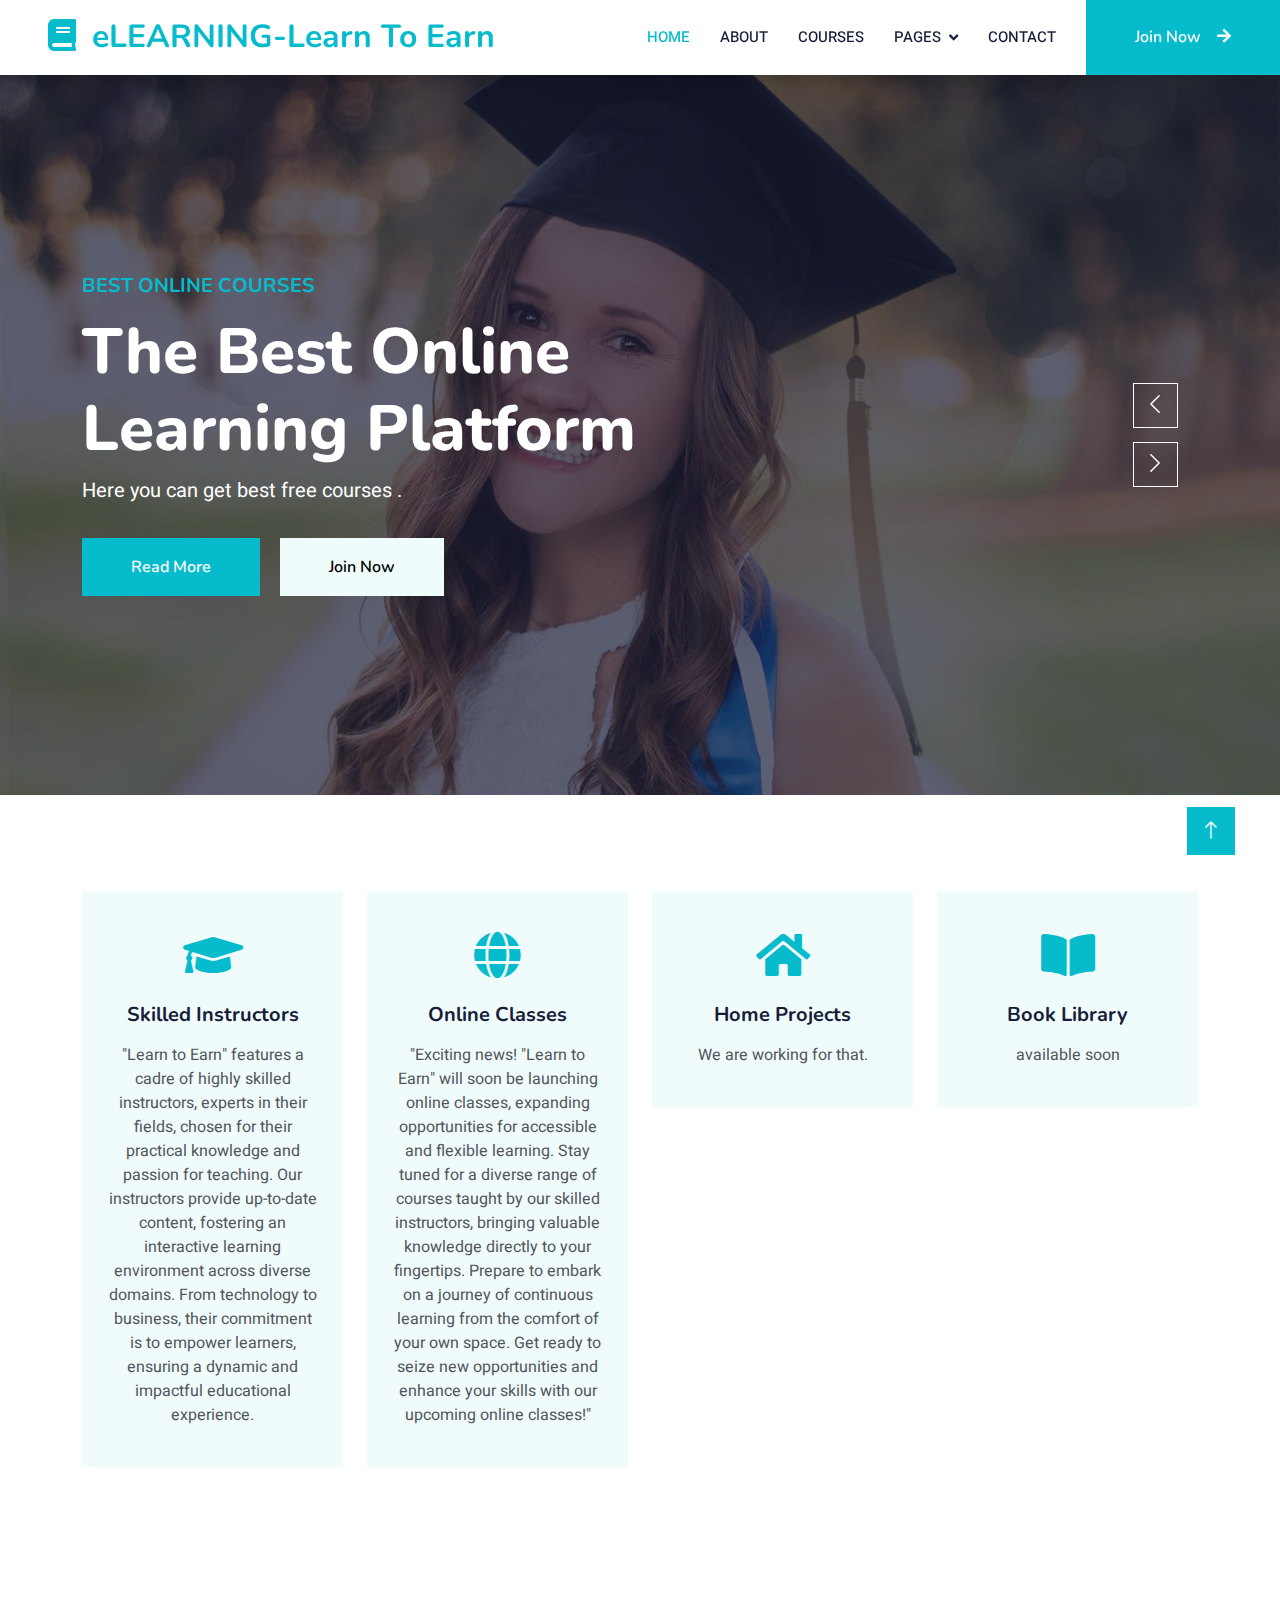
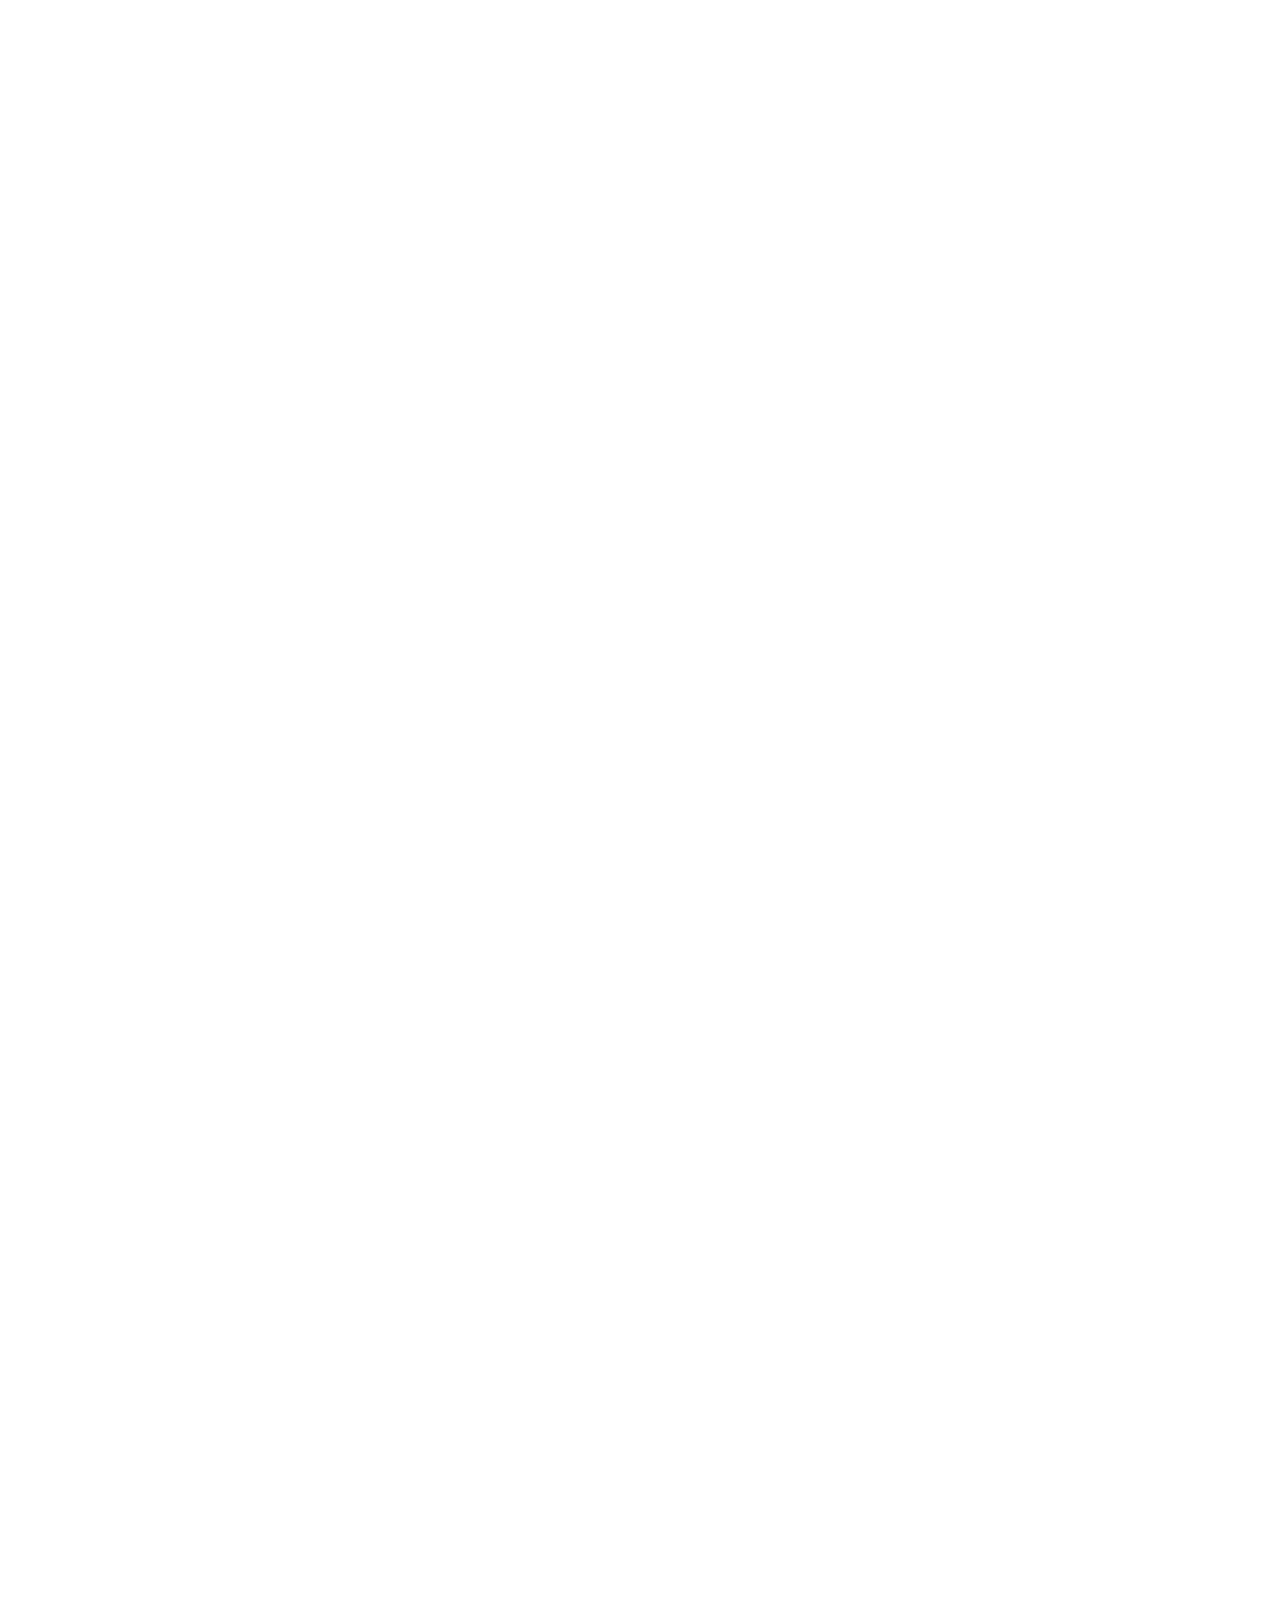
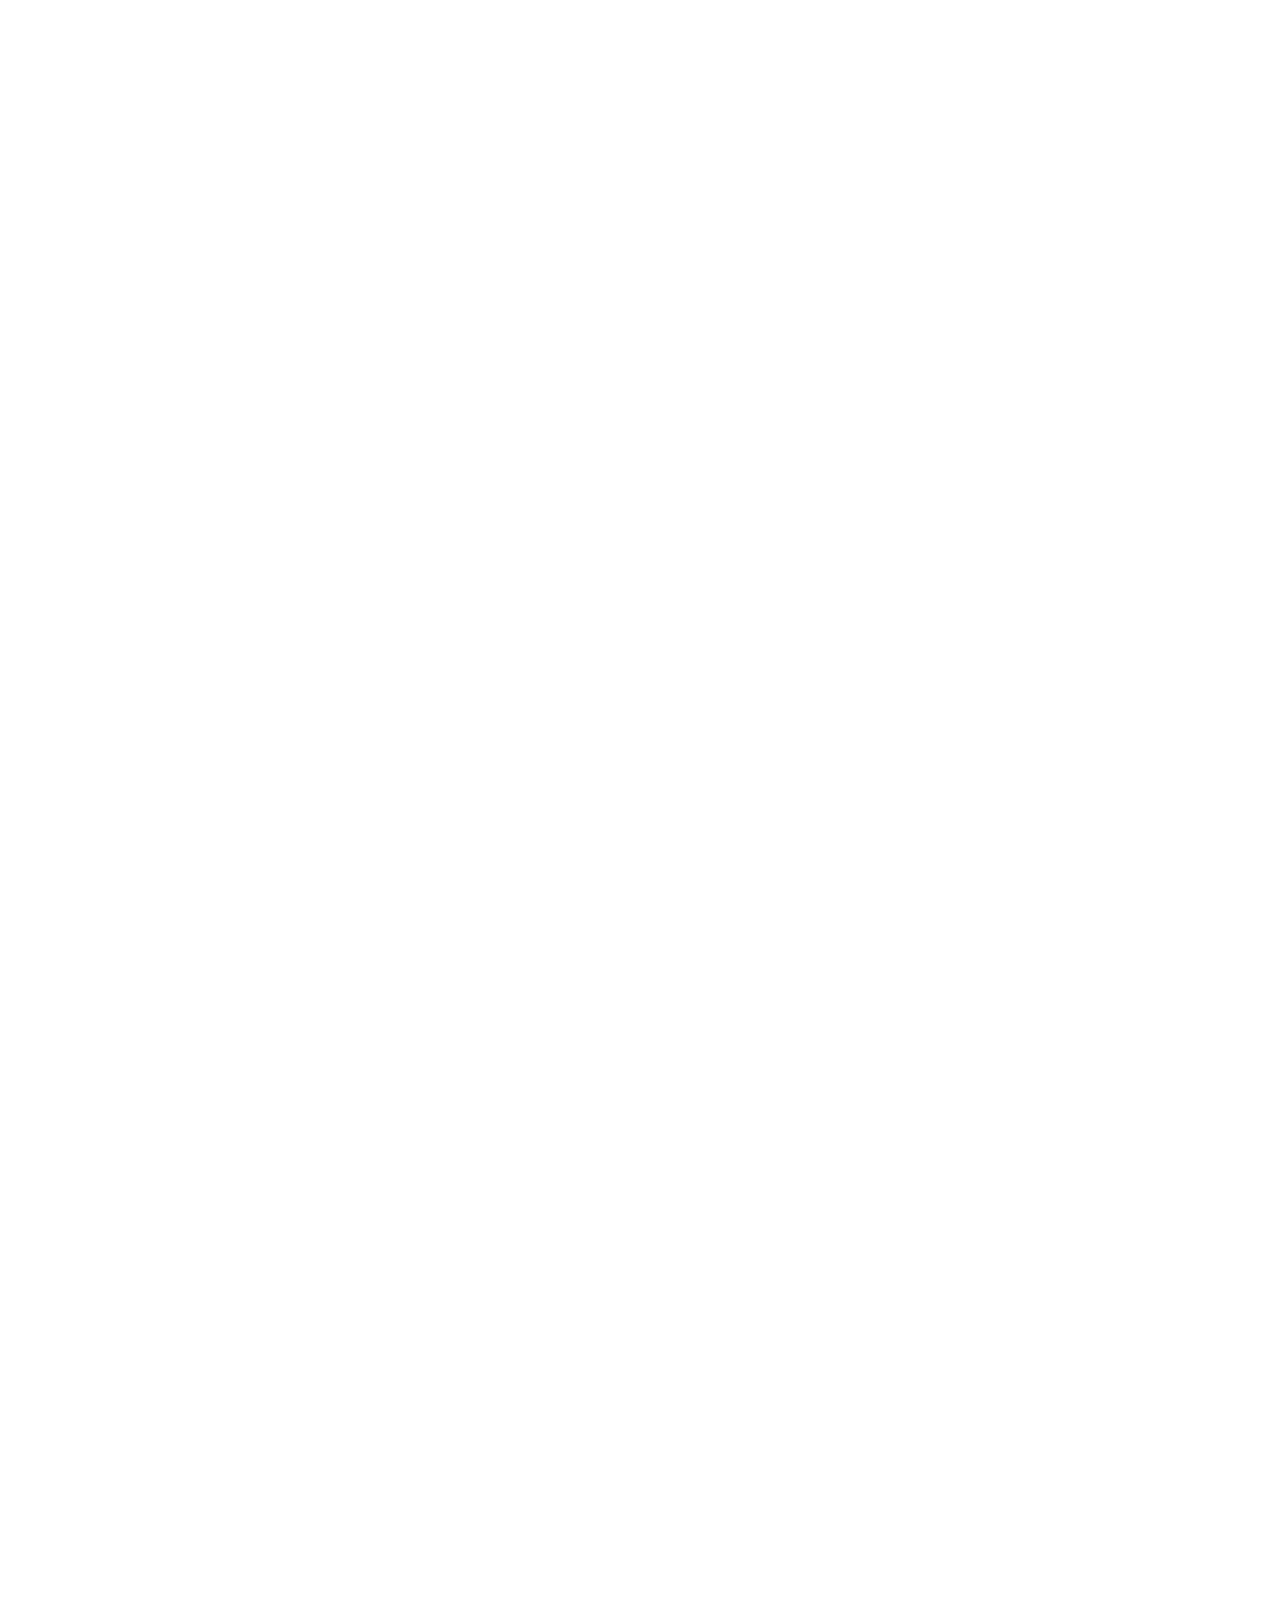
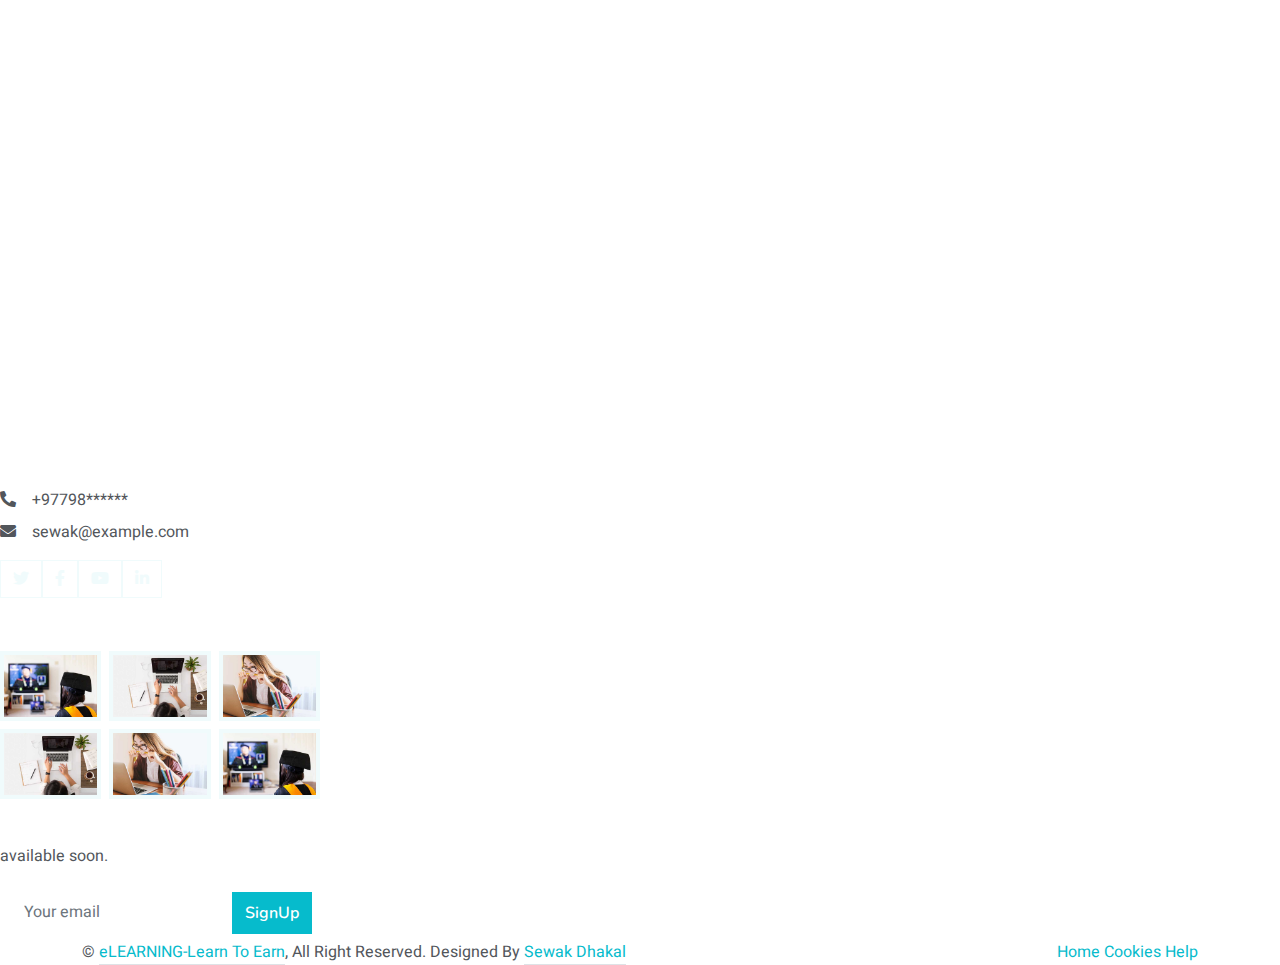
<file: index.html>
<!DOCTYPE html>
<html lang="en">

<head>
    <meta charset="utf-8">
    <title>eLEARNING - Learn To Earn</title>
    <meta content="width=device-width, initial-scale=1.0" name="viewport">
    <meta content="" name="keywords">
    <meta content="" name="description">

    <!-- Favicon -->
    <link href="img/favicon.ico" rel="icon">

    <!-- Google Web Fonts -->
    <link rel="preconnect" href="https://fonts.googleapis.com">
    <link rel="preconnect" href="https://fonts.gstatic.com" crossorigin>
    <link href="https://fonts.googleapis.com/css2?family=Heebo:wght@400;500;600&family=Nunito:wght@600;700;800&display=swap" rel="stylesheet">

    <!-- Icon Font Stylesheet -->
    <link href="https://cdnjs.cloudflare.com/ajax/libs/font-awesome/5.10.0/css/all.min.css" rel="stylesheet">
    <link href="https://cdn.jsdelivr.net/npm/bootstrap-icons@1.4.1/font/bootstrap-icons.css" rel="stylesheet">

    <!-- Libraries Stylesheet -->
    <link href="lib/animate/animate.min.css" rel="stylesheet">
    <link href="lib/owlcarousel/assets/owl.carousel.min.css" rel="stylesheet">

    <!-- Customized Bootstrap Stylesheet -->
    <link href="css/bootstrap.min.css" rel="stylesheet">

    <!-- Template Stylesheet -->
    <link href="css/style.css" rel="stylesheet">
</head>

<body>
    <!-- Spinner Start -->
    <div id="spinner" class="show bg-white position-fixed translate-middle w-100 vh-100 top-50 start-50 d-flex align-items-center justify-content-center">
        <div class="spinner-border text-primary" style="width: 3rem; height: 3rem;" role="status">
            <span class="sr-only">Loading...</span>
        </div>
    </div>
    <!-- Spinner End -->


    <!-- Navbar Start -->
    <nav class="navbar navbar-expand-lg bg-white navbar-light shadow sticky-top p-0">
        <a href="index.html" class="navbar-brand d-flex align-items-center px-4 px-lg-5">
            <h2 class="m-0 text-primary"><i class="fa fa-book me-3"></i>eLEARNING-Learn To Earn</h2>
        </a>
        <button type="button" class="navbar-toggler me-4" data-bs-toggle="collapse" data-bs-target="#navbarCollapse">
            <span class="navbar-toggler-icon"></span>
        </button>
        <div class="collapse navbar-collapse" id="navbarCollapse">
            <div class="navbar-nav ms-auto p-4 p-lg-0">
                <a href="index.html" class="nav-item nav-link active">Home</a>
                <a href="about.html" class="nav-item nav-link">About</a>
                <a href="courses.html" class="nav-item nav-link">Courses</a>
                <div class="nav-item dropdown">
                    <a href="#" class="nav-link dropdown-toggle" data-bs-toggle="dropdown">Pages</a>
                    <div class="dropdown-menu fade-down m-0">
                        <a href="team.html" class="dropdown-item">Our Team</a>
                        <a href="testimonial.html" class="dropdown-item">Testimonial</a>
                        <a href="404.html" class="dropdown-item">404 Page</a>
                    </div>
                </div>
                <a href="contact.html" class="nav-item nav-link">Contact</a>
              
            </div>
            <a href="" class="btn btn-primary py-4 px-lg-5 d-none d-lg-block">Join Now<i class="fa fa-arrow-right ms-3"></i></a>
            
        </div>
    </nav>
    <!-- Navbar End -->


    <!-- Carousel Start -->
    <div class="container-fluid p-0 mb-5">
        <div class="owl-carousel header-carousel position-relative">
            <div class="owl-carousel-item position-relative">
                <img class="img-fluid" src="img/carousel-1.jpg" alt="">
                <div class="position-absolute top-0 start-0 w-100 h-100 d-flex align-items-center" style="background: rgba(24, 29, 56, .7);">
                    <div class="container">
                        <div class="row justify-content-start">
                            <div class="col-sm-10 col-lg-8">
                                <h5 class="text-primary text-uppercase mb-3 animated slideInDown">Best Online Courses</h5>
                                <h1 class="display-3 text-white animated slideInDown">The Best Online Learning Platform</h1>
                                <p class="fs-5 text-white mb-4 pb-2">Here you can get best free courses .</p>
                                <a href="" class="btn btn-primary py-md-3 px-md-5 me-3 animated slideInLeft">Read More</a>
                                <a href="" class="btn btn-light py-md-3 px-md-5 animated slideInRight">Join Now</a>
                                
                            </div>
                        </div>
                    </div>
                </div>
            </div>
            <div class="owl-carousel-item position-relative">
                <img class="img-fluid" src="img/carousel-2.jpg" alt="">
                <div class="position-absolute top-0 start-0 w-100 h-100 d-flex align-items-center" style="background: rgba(24, 29, 56, .7);">
                    <div class="container">
                        <div class="row justify-content-start">
                            <div class="col-sm-10 col-lg-8">
                                <h5 class="text-primary text-uppercase mb-3 animated slideInDown">Best Online Courses</h5>
                                <h1 class="display-3 text-white animated slideInDown">Get Educated Online From Your Home</h1>
                                <p class="fs-5 text-white mb-4 pb-2">Best online learning platform eLEARNING-Learn To Earn .</p>
                                <a href="" class="btn btn-primary py-md-3 px-md-5 me-3 animated slideInLeft">Read More</a>
                                <a href="" class="btn btn-light py-md-3 px-md-5 animated slideInRight">Join Now</a>
                            </div>
                        </div>
                    </div>
                </div>
            </div>
        </div>
    </div>
    <!-- Carousel End -->


    <!-- Service Start -->
    <div class="container-xxl py-5">
        <div class="container">
            <div class="row g-4">
                <div class="col-lg-3 col-sm-6 wow fadeInUp" data-wow-delay="0.1s">
                    <div class="service-item text-center pt-3">
                        <div class="p-4">
                            <i class="fa fa-3x fa-graduation-cap text-primary mb-4"></i>
                            <h5 class="mb-3">Skilled Instructors</h5>
                            <p>"Learn to Earn" features a cadre of highly skilled instructors, experts in their fields, chosen for their practical knowledge and passion for teaching. Our instructors provide up-to-date content, fostering an interactive learning environment across diverse domains. From technology to business, their commitment is to empower learners, ensuring a dynamic and impactful educational experience.</p>
                        </div>
                    </div>
                </div>
                <div class="col-lg-3 col-sm-6 wow fadeInUp" data-wow-delay="0.3s">
                    <div class="service-item text-center pt-3">
                        <div class="p-4">
                            <i class="fa fa-3x fa-globe text-primary mb-4"></i>
                            <h5 class="mb-3">Online Classes</h5>
                            <p>"Exciting news! "Learn to Earn" will soon be launching online classes, expanding opportunities for accessible and flexible learning. Stay tuned for a diverse range of courses taught by our skilled instructors, bringing valuable knowledge directly to your fingertips. Prepare to embark on a journey of continuous learning from the comfort of your own space. Get ready to seize new opportunities and enhance your skills with our upcoming online classes!"</p>
                        </div>
                    </div>
                </div>
                <div class="col-lg-3 col-sm-6 wow fadeInUp" data-wow-delay="0.5s">
                    <div class="service-item text-center pt-3">
                        <div class="p-4">
                            <i class="fa fa-3x fa-home text-primary mb-4"></i>
                            <h5 class="mb-3">Home Projects</h5>
                            <p>We are working for that.</p>
                        </div>
                    </div>
                </div>
                <div class="col-lg-3 col-sm-6 wow fadeInUp" data-wow-delay="0.7s">
                    <div class="service-item text-center pt-3">
                        <div class="p-4">
                            <i class="fa fa-3x fa-book-open text-primary mb-4"></i>
                            <h5 class="mb-3">Book Library</h5>
                            <p>available soon</p>
                        </div>
                    </div>
                </div>
            </div>
        </div>
    </div>
    <!-- Service End -->


    <!-- About Start -->
    <div class="container-xxl py-5">
        <div class="container">
            <div class="row g-5">
                <div class="col-lg-6 wow fadeInUp" data-wow-delay="0.1s" style="min-height: 400px;">
                    <div class="position-relative h-100">
                        <img class="img-fluid position-absolute w-100 h-100" src="img/about.jpg" alt="" style="object-fit: cover;">
                    </div>
                </div>
                <div class="col-lg-6 wow fadeInUp" data-wow-delay="0.3s">
                    <h6 class="section-title bg-white text-start text-primary pe-3">About Us</h6>
                    <h1 class="mb-4">Welcome to eLEARNING</h1>
                    <p class="mb-4">"Learn to Earn: Your pathway to success through dynamic and empowering learning experiences. Dive into expert-curated courses across various domains, guided by skilled instructors. Transform your knowledge into opportunities with us – where education is an ongoing adventure towards continuous success."</p>
                    <p class="mb-4">"Learn to Earn: Your dynamic gateway to transformative learning. Dive into expert-led courses, shape your education on your terms, and unlock a world of opportunities for personal and professional growth."</p>
                    <div class="row gy-2 gx-4 mb-4">
                        <div class="col-sm-6">
                            <p class="mb-0"><i class="fa fa-arrow-right text-primary me-2"></i>Skilled Instructors</p>
                        </div>
                        <div class="col-sm-6">
                            <p class="mb-0"><i class="fa fa-arrow-right text-primary me-2"></i>Online Classes</p>
                        </div>
                        <div class="col-sm-6">
                            <p class="mb-0"><i class="fa fa-arrow-right text-primary me-2"></i>International Certificate</p>
                        </div>
                        <div class="col-sm-6">
                            <p class="mb-0"><i class="fa fa-arrow-right text-primary me-2"></i>Skilled Instructors</p>
                        </div>
                        <div class="col-sm-6">
                            <p class="mb-0"><i class="fa fa-arrow-right text-primary me-2"></i>Online Classes</p>
                        </div>
                        <div class="col-sm-6">
                            <p class="mb-0"><i class="fa fa-arrow-right text-primary me-2"></i>International Certificate</p>
                        </div>
                    </div>
                    <a class="btn btn-primary py-3 px-5 mt-2" href="">Read More</a>
                </div>
            </div>
        </div>
    </div>
    <!-- About End -->


    <!-- Categories Start -->
    <div class="container-xxl py-5 category">
        <div class="container">
            <div class="text-center wow fadeInUp" data-wow-delay="0.1s">
                <h6 class="section-title bg-white text-center text-primary px-3">Categories</h6>
                <h1 class="mb-5">Courses Categories</h1>
            </div>
            <div class="row g-3">
                <div class="col-lg-7 col-md-6">
                    <div class="row g-3">
                        <div class="col-lg-12 col-md-12 wow zoomIn" data-wow-delay="0.1s">
                            <a class="position-relative d-block overflow-hidden" href="">
                                <img class="img-fluid" src="img/cat-1.jpg" alt="">
                                <div class="bg-white text-center position-absolute bottom-0 end-0 py-2 px-3" style="margin: 1px;">
                                    <h5 class="m-0">Web Design</h5>
                                    <small class="text-primary">49 Courses</small>
                                </div>
                            </a>
                        </div>
                        <div class="col-lg-6 col-md-12 wow zoomIn" data-wow-delay="0.3s">
                            <a class="position-relative d-block overflow-hidden" href="">
                                <img class="img-fluid" src="img/cat-2.jpg" alt="">
                                <div class="bg-white text-center position-absolute bottom-0 end-0 py-2 px-3" style="margin: 1px;">
                                    <h5 class="m-0">Graphic Design</h5>
                                    <small class="text-primary">49 Courses</small>
                                </div>
                            </a>
                        </div>
                        <div class="col-lg-6 col-md-12 wow zoomIn" data-wow-delay="0.5s">
                            <a class="position-relative d-block overflow-hidden" href="">
                                <img class="img-fluid" src="img/cat-3.jpg" alt="">
                                <div class="bg-white text-center position-absolute bottom-0 end-0 py-2 px-3" style="margin: 1px;">
                                    <h5 class="m-0">Video Editing</h5>
                                    <small class="text-primary">49 Courses</small>
                                </div>
                            </a>
                        </div>
                    </div>
                </div>
                <div class="col-lg-5 col-md-6 wow zoomIn" data-wow-delay="0.7s" style="min-height: 350px;">
                    <a class="position-relative d-block h-100 overflow-hidden" href="">
                        <img class="img-fluid position-absolute w-100 h-100" src="img/cat-4.jpg" alt="" style="object-fit: cover;">
                        <div class="bg-white text-center position-absolute bottom-0 end-0 py-2 px-3" style="margin:  1px;">
                            <h5 class="m-0">Online Marketing</h5>
                            <small class="text-primary">49 Courses</small>
                        </div>
                    </a>
                </div>
            </div>
        </div>
    </div>
    <!-- Categories Start -->


    <!-- Courses Start -->
    <div class="container-xxl py-5">
        <div class="container">
            <div class="text-center wow fadeInUp" data-wow-delay="0.1s">
                <h6 class="section-title bg-white text-center text-primary px-3">Courses</h6>
                <h1 class="mb-5">Popular Courses</h1>
            </div>
            <div class="row g-4 justify-content-center">
                <div class="col-lg-4 col-md-6 wow fadeInUp" data-wow-delay="0.1s">
                    <div class="course-item bg-light">
                        <div class="position-relative overflow-hidden">
                            <img class="img-fluid" src="img/course-1.jpg" alt="">
                            <div class="w-100 d-flex justify-content-center position-absolute bottom-0 start-0 mb-4">
                                <a href="#" class="flex-shrink-0 btn btn-sm btn-primary px-3 border-end" style="border-radius: 30px 0 0 30px;">Read More</a>
                                <a href="#" class="flex-shrink-0 btn btn-sm btn-primary px-3" style="border-radius: 0 30px 30px 0;">Join Now</a>
                                
                            </div>
                        </div>
                        <div class="text-center p-4 pb-0">
                            <h3 class="mb-0">$149.00</h3>
                            <div class="mb-3">
                                <small class="fa fa-star text-primary"></small>
                                <small class="fa fa-star text-primary"></small>
                                <small class="fa fa-star text-primary"></small>
                                <small class="fa fa-star text-primary"></small>
                                <small class="fa fa-star text-primary"></small>
                                <small>(123)</small>
                            </div>
                            <h5 class="mb-4">Web Design & Development Course for Beginners</h5>
                        </div>
                        <div class="d-flex border-top">
                            <small class="flex-fill text-center border-end py-2"><i class="fa fa-user-tie text-primary me-2"></i>John Doe</small>
                            <small class="flex-fill text-center border-end py-2"><i class="fa fa-clock text-primary me-2"></i>1.49 Hrs</small>
                            <small class="flex-fill text-center py-2"><i class="fa fa-user text-primary me-2"></i>30 Students</small>
                        </div>
                    </div>
                </div>
                <div class="col-lg-4 col-md-6 wow fadeInUp" data-wow-delay="0.3s">
                    <div class="course-item bg-light">
                        <div class="position-relative overflow-hidden">
                            <img class="img-fluid" src="img/course-2.jpg" alt="">
                            <div class="w-100 d-flex justify-content-center position-absolute bottom-0 start-0 mb-4">
                                <a href="#" class="flex-shrink-0 btn btn-sm btn-primary px-3 border-end" style="border-radius: 30px 0 0 30px;">Read More</a>
                                <a href="#" class="flex-shrink-0 btn btn-sm btn-primary px-3" style="border-radius: 0 30px 30px 0;">Join Now</a>
                            </div>
                        </div>
                        <div class="text-center p-4 pb-0">
                            <h3 class="mb-0">$149.00</h3>
                            <div class="mb-3">
                                <small class="fa fa-star text-primary"></small>
                                <small class="fa fa-star text-primary"></small>
                                <small class="fa fa-star text-primary"></small>
                                <small class="fa fa-star text-primary"></small>
                                <small class="fa fa-star text-primary"></small>
                                <small>(123)</small>
                            </div>
                            <h5 class="mb-4">Web Design & Development Course for Beginners</h5>
                        </div>
                        <div class="d-flex border-top">
                            <small class="flex-fill text-center border-end py-2"><i class="fa fa-user-tie text-primary me-2"></i>John Doe</small>
                            <small class="flex-fill text-center border-end py-2"><i class="fa fa-clock text-primary me-2"></i>1.49 Hrs</small>
                            <small class="flex-fill text-center py-2"><i class="fa fa-user text-primary me-2"></i>30 Students</small>
                        </div>
                    </div>
                </div>
                <div class="col-lg-4 col-md-6 wow fadeInUp" data-wow-delay="0.5s">
                    <div class="course-item bg-light">
                        <div class="position-relative overflow-hidden">
                            <img class="img-fluid" src="img/course-3.jpg" alt="">
                            <div class="w-100 d-flex justify-content-center position-absolute bottom-0 start-0 mb-4">
                                <a href="#" class="flex-shrink-0 btn btn-sm btn-primary px-3 border-end" style="border-radius: 30px 0 0 30px;">Read More</a>
                                <a href="#" class="flex-shrink-0 btn btn-sm btn-primary px-3" style="border-radius: 0 30px 30px 0;">Join Now</a>
                            </div>
                        </div>
                        <div class="text-center p-4 pb-0">
                            <h3 class="mb-0">$149.00</h3>
                            <div class="mb-3">
                                <small class="fa fa-star text-primary"></small>
                                <small class="fa fa-star text-primary"></small>
                                <small class="fa fa-star text-primary"></small>
                                <small class="fa fa-star text-primary"></small>
                                <small class="fa fa-star text-primary"></small>
                                <small>(123)</small>
                            </div>
                            <h5 class="mb-4">Web Design & Development Course for Beginners</h5>
                        </div>
                        <div class="d-flex border-top">
                            <small class="flex-fill text-center border-end py-2"><i class="fa fa-user-tie text-primary me-2"></i>John Doe</small>
                            <small class="flex-fill text-center border-end py-2"><i class="fa fa-clock text-primary me-2"></i>1.49 Hrs</small>
                            <small class="flex-fill text-center py-2"><i class="fa fa-user text-primary me-2"></i>30 Students</small>
                        </div>
                    </div>
                </div>
            </div>
        </div>
    </div>
    <!-- Courses End -->


    <!-- Team Start -->
    <div class="container-xxl py-5">
        <div class="container">
            <div class="text-center wow fadeInUp" data-wow-delay="0.1s">
                <h6 class="section-title bg-white text-center text-primary px-3">Instructors</h6>
                <h1 class="mb-5">Expert Instructors</h1>
            </div>
            <div class="row g-4">
                <div class="col-lg-3 col-md-6 wow fadeInUp" data-wow-delay="0.1s">
                    <div class="team-item bg-light">
                        <div class="overflow-hidden">
                            <img class="img-fluid" src="img/team-1.jpg" alt="">
                        </div>
                        <div class="position-relative d-flex justify-content-center" style="margin-top: -23px;">
                            <div class="bg-light d-flex justify-content-center pt-2 px-1">
                                <a class="btn btn-sm-square btn-primary mx-1" href=""><i class="fab fa-facebook-f"></i></a>
                                <a class="btn btn-sm-square btn-primary mx-1" href=""><i class="fab fa-twitter"></i></a>
                                <a class="btn btn-sm-square btn-primary mx-1" href=""><i class="fab fa-instagram"></i></a>
                            </div>
                        </div>
                        <div class="text-center p-4">
                            <h5 class="mb-0">Instructor Name</h5>
                            <small>Designation</small>
                        </div>
                    </div>
                </div>
                <div class="col-lg-3 col-md-6 wow fadeInUp" data-wow-delay="0.3s">
                    <div class="team-item bg-light">
                        <div class="overflow-hidden">
                            <img class="img-fluid" src="img/team-2.jpg" alt="">
                        </div>
                        <div class="position-relative d-flex justify-content-center" style="margin-top: -23px;">
                            <div class="bg-light d-flex justify-content-center pt-2 px-1">
                                <a class="btn btn-sm-square btn-primary mx-1" href=""><i class="fab fa-facebook-f"></i></a>
                                <a class="btn btn-sm-square btn-primary mx-1" href=""><i class="fab fa-twitter"></i></a>
                                <a class="btn btn-sm-square btn-primary mx-1" href=""><i class="fab fa-instagram"></i></a>
                            </div>
                        </div>
                        <div class="text-center p-4">
                            <h5 class="mb-0">Instructor Name</h5>
                            <small>Designation</small>
                        </div>
                    </div>
                </div>
                <div class="col-lg-3 col-md-6 wow fadeInUp" data-wow-delay="0.5s">
                    <div class="team-item bg-light">
                        <div class="overflow-hidden">
                            <img class="img-fluid" src="img/team-3.jpg" alt="">
                        </div>
                        <div class="position-relative d-flex justify-content-center" style="margin-top: -23px;">
                            <div class="bg-light d-flex justify-content-center pt-2 px-1">
                                <a class="btn btn-sm-square btn-primary mx-1" href=""><i class="fab fa-facebook-f"></i></a>
                                <a class="btn btn-sm-square btn-primary mx-1" href=""><i class="fab fa-twitter"></i></a>
                                <a class="btn btn-sm-square btn-primary mx-1" href=""><i class="fab fa-instagram"></i></a>
                            </div>
                        </div>
                        <div class="text-center p-4">
                            <h5 class="mb-0">Instructor Name</h5>
                            <small>Designation</small>
                        </div>
                    </div>
                </div>
                <div class="col-lg-3 col-md-6 wow fadeInUp" data-wow-delay="0.7s">
                    <div class="team-item bg-light">
                        <div class="overflow-hidden">
                            <img class="img-fluid" src="img/team-4.jpg" alt="">
                        </div>
                        <div class="position-relative d-flex justify-content-center" style="margin-top: -23px;">
                            <div class="bg-light d-flex justify-content-center pt-2 px-1">
                                <a class="btn btn-sm-square btn-primary mx-1" href=""><i class="fab fa-facebook-f"></i></a>
                                <a class="btn btn-sm-square btn-primary mx-1" href=""><i class="fab fa-twitter"></i></a>
                                <a class="btn btn-sm-square btn-primary mx-1" href=""><i class="fab fa-instagram"></i></a>
                            </div>
                        </div>
                        <div class="text-center p-4">
                            <h5 class="mb-0">Instructor Name</h5>
                            <small>Designation</small>
                        </div>
                    </div>
                </div>
            </div>
        </div>
    </div>
    <!-- Team End -->


    <!-- Testimonial Start -->
    <div class="container-xxl py-5 wow fadeInUp" data-wow-delay="0.1s">
        <div class="container">
            <div class="text-center">
                <h6 class="section-title bg-white text-center text-primary px-3">Testimonial</h6>
                <h1 class="mb-5">Our Students Say!</h1>
            </div>
            <div class="owl-carousel testimonial-carousel position-relative">
                <div class="testimonial-item text-center">
                    <img class="border rounded-circle p-2 mx-auto mb-3" src="img/testimonial-1.jpg" style="width: 80px; height: 80px;">
                    <h5 class="mb-0">Student Name</h5>
                    <p>Nancy</p>
                    <div class="testimonial-text bg-light text-center p-4">
                    <p class="mb-0">As a learner at Learn to Earn, the emphasis on hands-on learning has been a standout feature for me. The practical applications of the skills learned in the courses make the educational experience not only enjoyable but also immediately applicable. The support from instructors and fellow learners creates a sense of community, making the journey more collaborative and fulfilling. I can see the impact of Learn to Earn not just in my academic achievements but also in the real-world projects I've successfully undertaken.</p>
                    </div>
                </div>
                <div class="testimonial-item text-center">
                    <img class="border rounded-circle p-2 mx-auto mb-3" src="img/testimonial-2.jpg" style="width: 80px; height: 80px;">
                    <h5 class="mb-0">Student Name</h5>
                    <p>Henry</p>
                    <div class="testimonial-text bg-light text-center p-4">
                    <p class="mb-0">I am genuinely impressed with the dynamic and engaging learning experience provided. The practical skills I've acquired, especially in website development and coding languages, have exceeded my expectations. The interactive platform fosters hands-on learning, and the guidance from skilled instructors is invaluable. Learn to Earn has truly become a catalyst for my growth, and I look forward to furthering my education here..</p>
                    </div>
                </div>
                <div class="testimonial-item text-center">
                    <img class="border rounded-circle p-2 mx-auto mb-3" src="img/testimonial-3.jpg" style="width: 80px; height: 80px;">
                    <h5 class="mb-0">Student Name</h5>
                    <p> Eric </p>
                    <div class="testimonial-text bg-light text-center p-4">
                    <p class="mb-0">I've found the community support to be exceptional. The collaborative environment, coupled with the expertise of our instructors, creates an enriching space for learning. Navigating through various courses has not only expanded my knowledge but has also provided me with real-world insights. The platform's commitment to practicality and hands-on experience has been a game-changer for my skill development. I appreciate the seamless blend of theory and application, making my educational journey both engaging and impactful</p>
                    </div>
                </div>
                <div class="testimonial-item text-center">
                    <img class="border rounded-circle p-2 mx-auto mb-3" src="img/testimonial-4.jpg" style="width: 80px; height: 80px;">
                    <h5 class="mb-0">Student Name</h5>
                    <p>Jeffrey</p>
                    <div class="testimonial-text bg-light text-center p-4">
                    <p class="mb-0">Learn to Earn has been more than just an educational platform for me; it's a transformative experience. The flexibility of the courses allows me to learn at my own pace, and the diverse range of subjects ensures that I'm equipped with a well-rounded skill set. The testimonials from other learners resonated with me, and now, having experienced it myself, I can confidently say that Learn to Earn lives up to its promise of being a place where knowledge translates into tangible skills and career advancement</p>
                    </div>
                </div>
            </div>
        </div>
    </div>
    <!-- Testimonial End -->

    <!-- Footer Start -->
    <div class="container-fluid bg-dark text-light footer pt-5 mt-5 wow fadeIn" data-wow-delay="0.1s">
        <div class="container py-5">
            <div class="row g-5">
                <div class="col-lg-3 col-md-6">
                    <h4 class="text-white mb-3">Quick Link</h4>
                    <a class="btn btn-link" href="about.html">About Us</a>
                    <a class="btn btn-link" href="contact.html">Contact Us</a>
                    <a class="btn btn-link" href="privacy policy.html">Privacy Policy</a>
                    <a class="btn btn-link" href="terms and conditions.html">Terms & Condition</a>
                </div>
            </div>
        </div>
    </div>
    
                </div>
                <div class="col-lg-3 col-md-6">
                    <h4 class="text-white mb-3">Contact</h4>
                    
                    <p class="mb-2"><i class="fa fa-phone-alt me-3"></i>+97798******</p>
                    <p class="mb-2"><i class="fa fa-envelope me-3"></i>sewak@example.com</p>
                    <div class="d-flex pt-2">
                        <a class="btn btn-outline-light btn-social" href=""><i class="fab fa-twitter"></i></a>
                        <a class="btn btn-outline-light btn-social" href=""><i class="fab fa-facebook-f"></i></a>
                        <a class="btn btn-outline-light btn-social" href=""><i class="fab fa-youtube"></i></a>
                        <a class="btn btn-outline-light btn-social" href=""><i class="fab fa-linkedin-in"></i></a>
                    </div>
                </div>
                <div class="col-lg-3 col-md-6">
                    <h4 class="text-white mb-3">Gallery</h4>
                    <div class="row g-2 pt-2">
                        <div class="col-4">
                            <img class="img-fluid bg-light p-1" src="img/course-1.jpg" alt="">
                        </div>
                        <div class="col-4">
                            <img class="img-fluid bg-light p-1" src="img/course-2.jpg" alt="">
                        </div>
                        <div class="col-4">
                            <img class="img-fluid bg-light p-1" src="img/course-3.jpg" alt="">
                        </div>
                        <div class="col-4">
                            <img class="img-fluid bg-light p-1" src="img/course-2.jpg" alt="">
                        </div>
                        <div class="col-4">
                            <img class="img-fluid bg-light p-1" src="img/course-3.jpg" alt="">
                        </div>
                        <div class="col-4">
                            <img class="img-fluid bg-light p-1" src="img/course-1.jpg" alt="">
                        </div>
                    </div>
                </div>
                <div class="col-lg-3 col-md-6">
                    <h4 class="text-white mb-3">Newsletter</h4>
                    <p>available soon.</p>
                    <div class="position-relative mx-auto" style="max-width: 400px;">
                        <input class="form-control border-0 w-100 py-3 ps-4 pe-5" type="text" placeholder="Your email">
                        <button type="button" class="btn btn-primary py-2 position-absolute top-0 end-0 mt-2 me-2">SignUp</button>
                    </div>
                </div>
            </div>
        </div>
        <div class="container">
            <div class="copyright">
                <div class="row">
                    <div class="col-md-6 text-center text-md-start mb-3 mb-md-0">
                        &copy; <a class="border-bottom" href="#">eLEARNING-Learn To Earn</a>, All Right Reserved.

                        <!--/*** This template is free as long as you keep the footer author’s credit link/attribution link/backlink. If you'd like to use the template without the footer author’s credit link/attribution link/backlink, you can purchase the Credit Removal License from "https://htmlcodex.com/credit-removal". Thank you for your support. ***/-->
                        Designed By <a class="border-bottom"  href=>Sewak Dhakal</a>
                    </div>
                    <div class="col-md-6 text-center text-md-end">
                        <div class="footer-menu">
                            <a href="">Home</a>
                            <a href="">Cookies</a>
                            <a href="">Help</a>
                        
                        </div>
                    </div>
                </div>
            </div>
        </div>
    </div>
    <!-- Footer End -->


    <!-- Back to Top -->
    <a href="#" class="btn btn-lg btn-primary btn-lg-square back-to-top"><i class="bi bi-arrow-up"></i></a>


    <!-- JavaScript Libraries -->
    <script src="https://code.jquery.com/jquery-3.4.1.min.js"></script>
    <script src="https://cdn.jsdelivr.net/npm/bootstrap@5.0.0/dist/js/bootstrap.bundle.min.js"></script>
    <script src="lib/wow/wow.min.js"></script>
    <script src="lib/easing/easing.min.js"></script>
    <script src="lib/waypoints/waypoints.min.js"></script>
    <script src="lib/owlcarousel/owl.carousel.min.js"></script>

    <!-- Template Javascript -->
    <script src="js/main.js"></script>
</body>

</html>
</file>
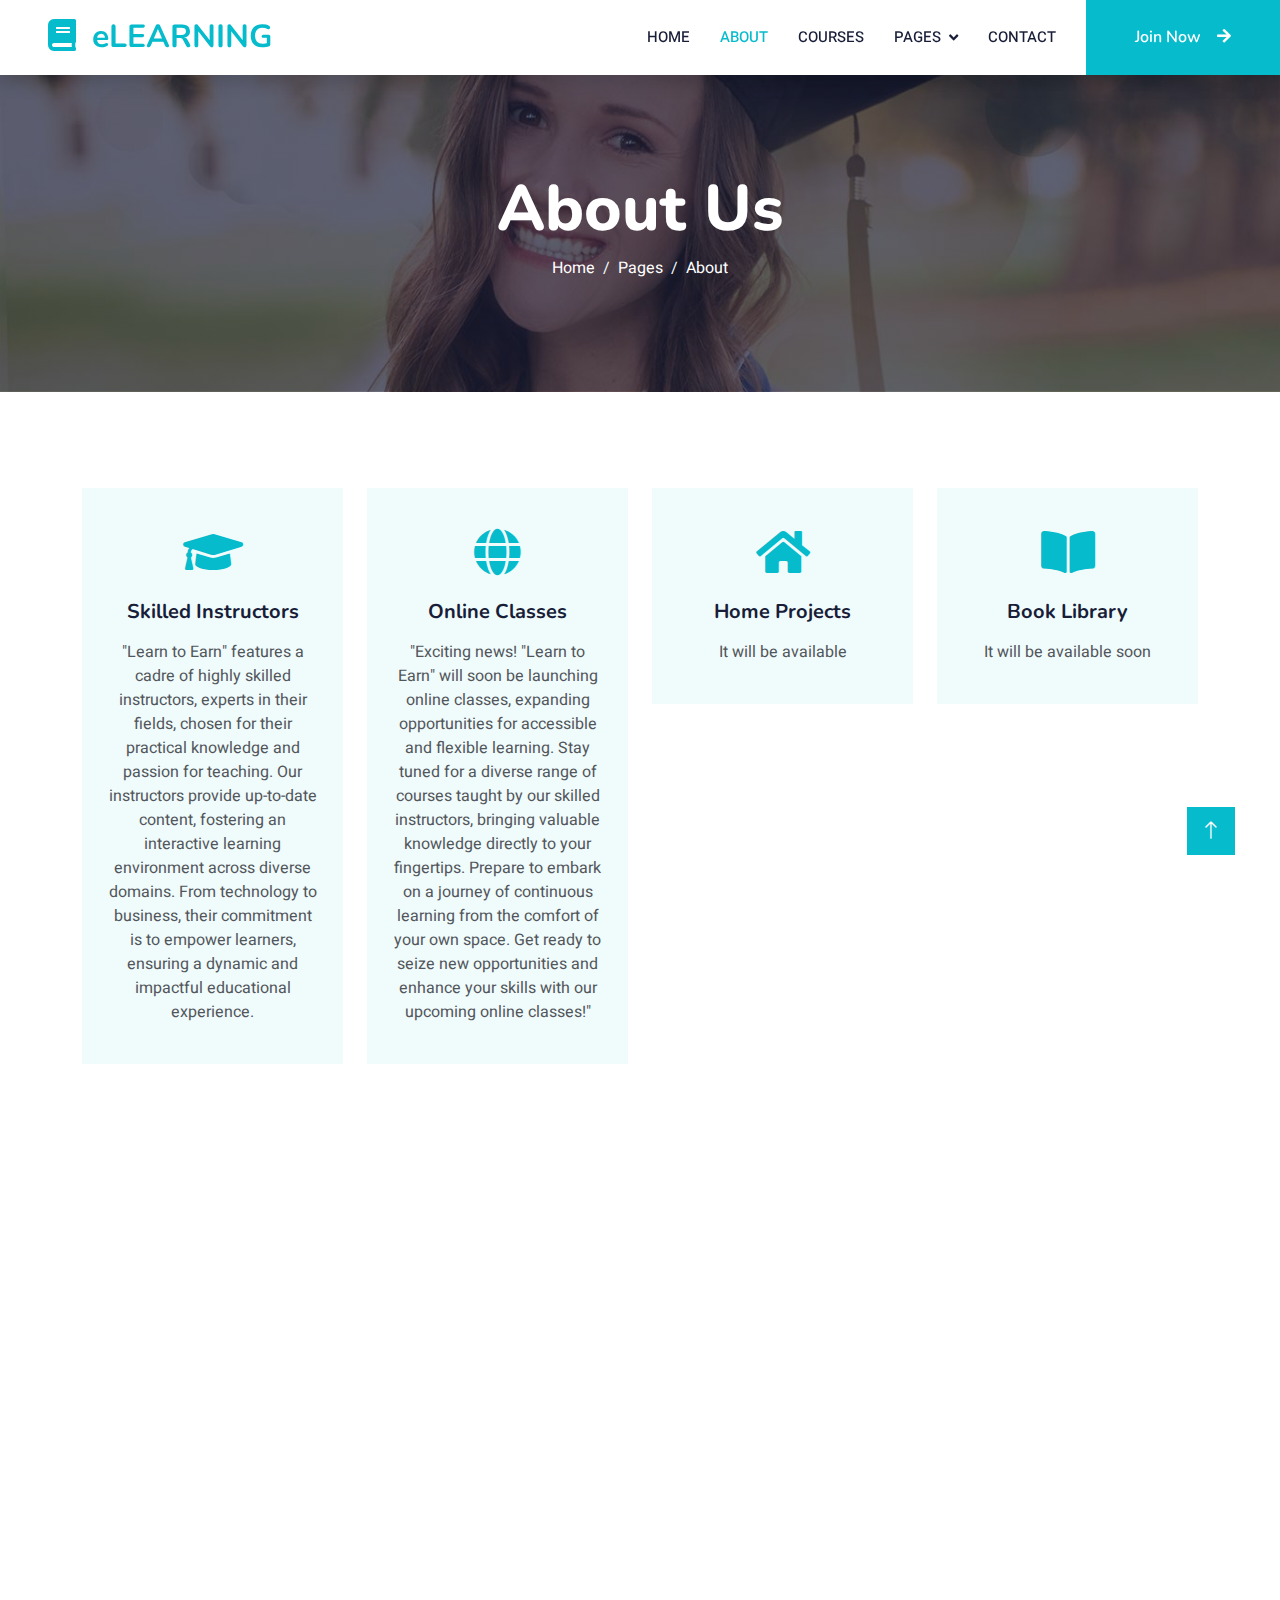
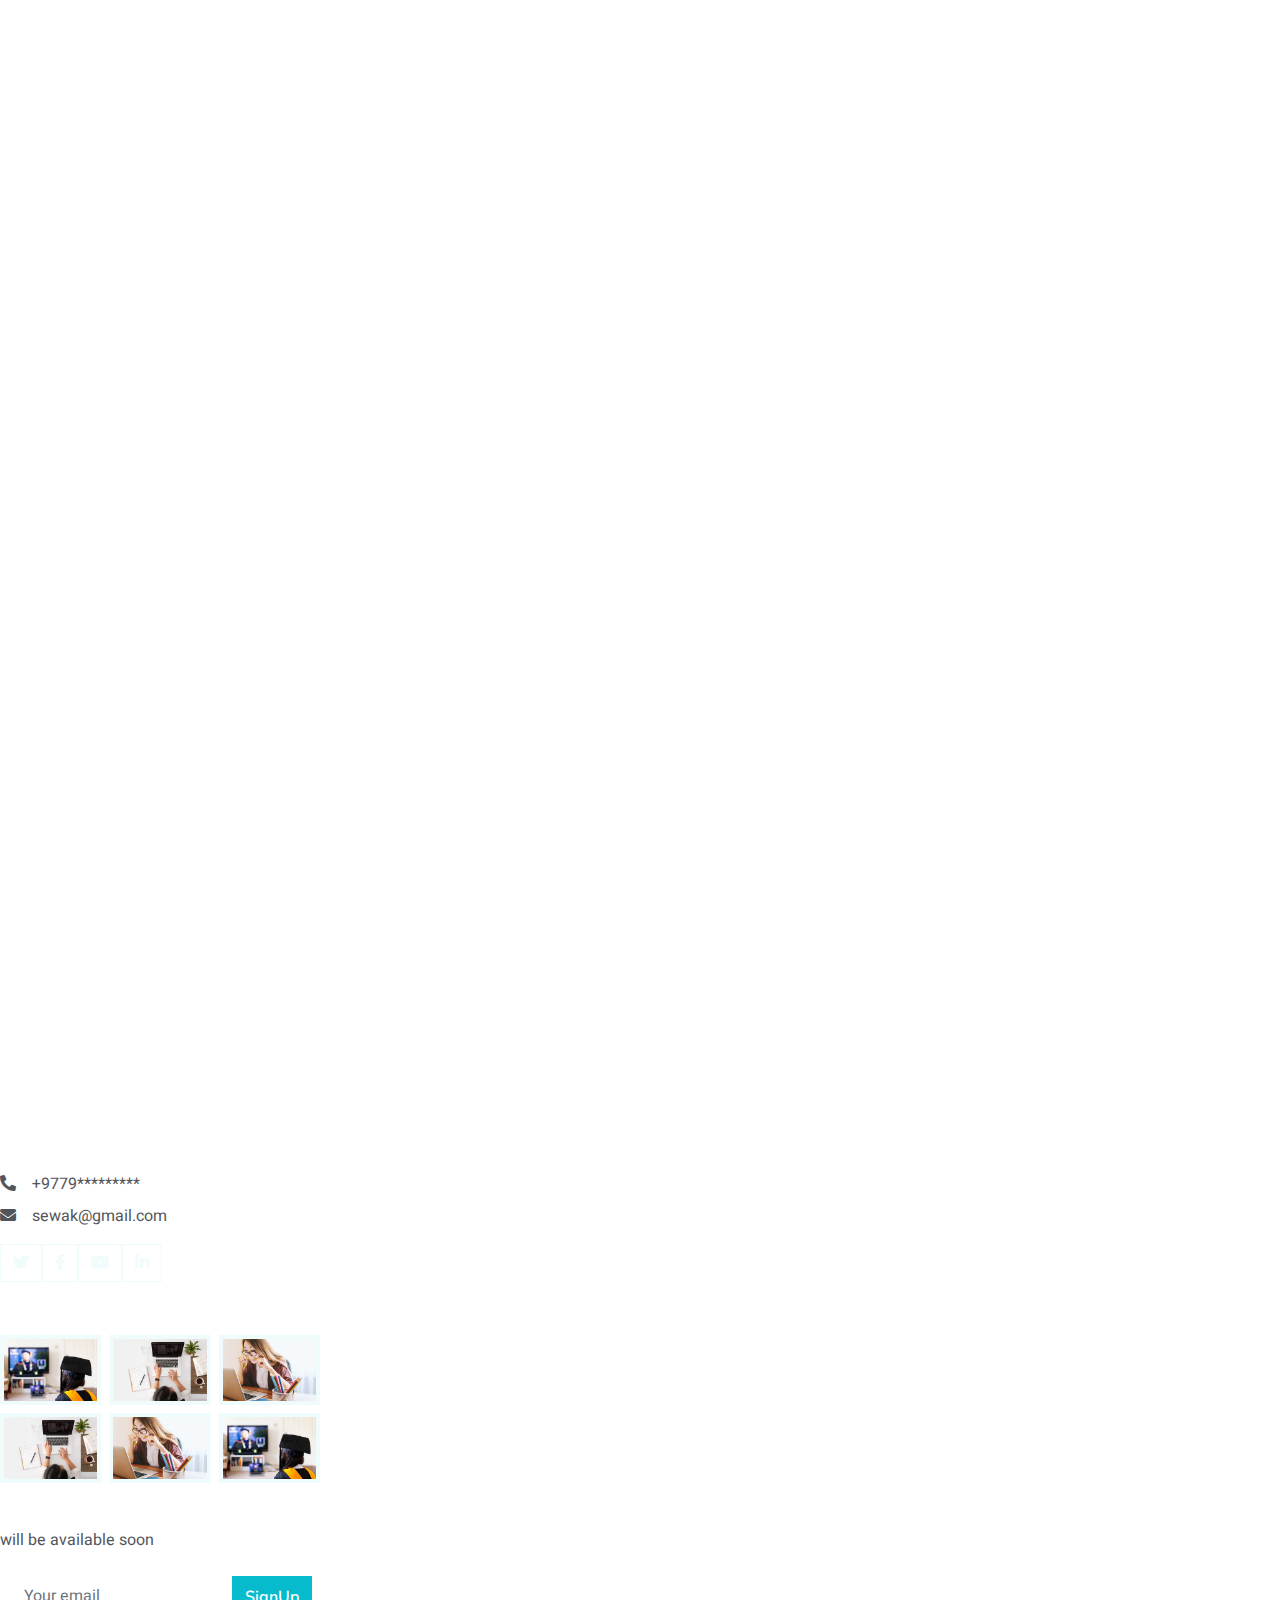
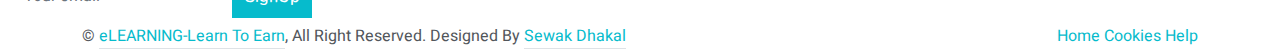
<file: about.html>
<!DOCTYPE html>
<html lang="en">

<head>
    <meta charset="utf-8">
    <title>eLEARNING - Learn to Earn</title>
    <meta content="width=device-width, initial-scale=1.0" name="viewport">
    <meta content="" name="keywords">
    <meta content="" name="description">

    <!-- Favicon -->
    <link href="img/favicon.ico" rel="icon">

    <!-- Google Web Fonts -->
    <link rel="preconnect" href="https://fonts.googleapis.com">
    <link rel="preconnect" href="https://fonts.gstatic.com" crossorigin>
    <link href="https://fonts.googleapis.com/css2?family=Heebo:wght@400;500;600&family=Nunito:wght@600;700;800&display=swap" rel="stylesheet">

    <!-- Icon Font Stylesheet -->
    <link href="https://cdnjs.cloudflare.com/ajax/libs/font-awesome/5.10.0/css/all.min.css" rel="stylesheet">
    <link href="https://cdn.jsdelivr.net/npm/bootstrap-icons@1.4.1/font/bootstrap-icons.css" rel="stylesheet">

    <!-- Libraries Stylesheet -->
    <link href="lib/animate/animate.min.css" rel="stylesheet">
    <link href="lib/owlcarousel/assets/owl.carousel.min.css" rel="stylesheet">

    <!-- Customized Bootstrap Stylesheet -->
    <link href="css/bootstrap.min.css" rel="stylesheet">

    <!-- Template Stylesheet -->
    <link href="css/style.css" rel="stylesheet">
</head>

<body>
    <!-- Spinner Start -->
    <div id="spinner" class="show bg-white position-fixed translate-middle w-100 vh-100 top-50 start-50 d-flex align-items-center justify-content-center">
        <div class="spinner-border text-primary" style="width: 3rem; height: 3rem;" role="status">
            <span class="sr-only">Loading...</span>
        </div>
    </div>
    <!-- Spinner End -->


    <!-- Navbar Start -->
    <nav class="navbar navbar-expand-lg bg-white navbar-light shadow sticky-top p-0">
        <a href="index.html" class="navbar-brand d-flex align-items-center px-4 px-lg-5">
            <h2 class="m-0 text-primary"><i class="fa fa-book me-3"></i>eLEARNING</h2>
        </a>
        <button type="button" class="navbar-toggler me-4" data-bs-toggle="collapse" data-bs-target="#navbarCollapse">
            <span class="navbar-toggler-icon"></span>
        </button>
        <div class="collapse navbar-collapse" id="navbarCollapse">
            <div class="navbar-nav ms-auto p-4 p-lg-0">
                <a href="index.html" class="nav-item nav-link">Home</a>
                <a href="about.html" class="nav-item nav-link active">About</a>
                <a href="courses.html" class="nav-item nav-link">Courses</a>
                <div class="nav-item dropdown">
                    <a href="#" class="nav-link dropdown-toggle" data-bs-toggle="dropdown">Pages</a>
                    <div class="dropdown-menu fade-down m-0">
                        <a href="team.html" class="dropdown-item">Our Team</a>
                        <a href="testimonial.html" class="dropdown-item">Testimonial</a>
                        <a href="404.html" class="dropdown-item">404 Page</a>
                    </div>
                </div>
                <a href="contact.html" class="nav-item nav-link">Contact</a>
            </div>
            <a href="" class="btn btn-primary py-4 px-lg-5 d-none d-lg-block">Join Now<i class="fa fa-arrow-right ms-3"></i></a>
        </div>
    </nav>
    <!-- Navbar End -->


    <!-- Header Start -->
    <div class="container-fluid bg-primary py-5 mb-5 page-header">
        <div class="container py-5">
            <div class="row justify-content-center">
                <div class="col-lg-10 text-center">
                    <h1 class="display-3 text-white animated slideInDown">About Us</h1>
                    <nav aria-label="breadcrumb">
                        <ol class="breadcrumb justify-content-center">
                            <li class="breadcrumb-item"><a class="text-white" href="#">Home</a></li>
                            <li class="breadcrumb-item"><a class="text-white" href="#">Pages</a></li>
                            <li class="breadcrumb-item text-white active" aria-current="page">About</li>
                        </ol>
                    </nav>
                </div>
            </div>
        </div>
    </div>
    <!-- Header End -->


    <!-- Service Start -->
    <div class="container-xxl py-5">
        <div class="container">
            <div class="row g-4">
                <div class="col-lg-3 col-sm-6 wow fadeInUp" data-wow-delay="0.1s">
                    <div class="service-item text-center pt-3">
                        <div class="p-4">
                            <i class="fa fa-3x fa-graduation-cap text-primary mb-4"></i>
                            <h5 class="mb-3">Skilled Instructors</h5>
                            <p>"Learn to Earn" features a cadre of highly skilled instructors, experts in their fields, chosen for their practical knowledge and passion for teaching. Our instructors provide up-to-date content, fostering an interactive learning environment across diverse domains. From technology to business, their commitment is to empower learners, ensuring a dynamic and impactful educational experience.</p>
                        </div>
                    </div>
                </div>
                <div class="col-lg-3 col-sm-6 wow fadeInUp" data-wow-delay="0.3s">
                    <div class="service-item text-center pt-3">
                        <div class="p-4">
                            <i class="fa fa-3x fa-globe text-primary mb-4"></i>
                            <h5 class="mb-3">Online Classes</h5>
                            <p>"Exciting news! "Learn to Earn" will soon be launching online classes, expanding opportunities for accessible and flexible learning. Stay tuned for a diverse range of courses taught by our skilled instructors, bringing valuable knowledge directly to your fingertips. Prepare to embark on a journey of continuous learning from the comfort of your own space. Get ready to seize new opportunities and enhance your skills with our upcoming online classes!"</p>
                        </div>
                    </div>
                </div>
                <div class="col-lg-3 col-sm-6 wow fadeInUp" data-wow-delay="0.5s">
                    <div class="service-item text-center pt-3">
                        <div class="p-4">
                            <i class="fa fa-3x fa-home text-primary mb-4"></i>
                            <h5 class="mb-3">Home Projects</h5>
                            <p> It will be available </p>
                        </div>
                    </div>
                </div>
                <div class="col-lg-3 col-sm-6 wow fadeInUp" data-wow-delay="0.7s">
                    <div class="service-item text-center pt-3">
                        <div class="p-4">
                            <i class="fa fa-3x fa-book-open text-primary mb-4"></i>
                            <h5 class="mb-3">Book Library</h5>
                            <p>It will be available soon</p>
                        </div>
                    </div>
                </div>
            </div>
        </div>
    </div>
    <!-- Service End -->


    <!-- About Start -->
    <div class="container-xxl py-5">
        <div class="container">
            <div class="row g-5">
                <div class="col-lg-6 wow fadeInUp" data-wow-delay="0.1s" style="min-height: 400px;">
                    <div class="position-relative h-100">
                        <img class="img-fluid position-absolute w-100 h-100" src="img/about.jpg" alt="" style="object-fit: cover;">
                    </div>
                </div>
                <div class="col-lg-6 wow fadeInUp" data-wow-delay="0.3s">
                    <h6 class="section-title bg-white text-start text-primary pe-3">About Us</h6>
                    <h1 class="mb-4">Welcome to eLEARNING - Learn To Earn</h1>
                    <p class="mb-4">"Learn to Earn: Your pathway to success through dynamic and empowering learning experiences. Dive into expert-curated courses across various domains, guided by skilled instructors. Transform your knowledge into opportunities with us – where education is an ongoing adventure towards continuous success."</p>
                    <p class="mb-4">"Learn to Earn: Your dynamic gateway to transformative learning. Dive into expert-led courses, shape your education on your terms, and unlock a world of opportunities for personal and professional growth."</p>
                    <div class="row gy-2 gx-4 mb-4">
                        <div class="col-sm-6">
                            <p class="mb-0"><i class="fa fa-arrow-right text-primary me-2"></i>Skilled Instructors</p>
                        </div>
                        <div class="col-sm-6">
                            <p class="mb-0"><i class="fa fa-arrow-right text-primary me-2"></i>Online Classes</p>
                        </div>
                        <div class="col-sm-6">
                            <p class="mb-0"><i class="fa fa-arrow-right text-primary me-2"></i>International Certificate</p>
                        </div>
                        <div class="col-sm-6">
                            <p class="mb-0"><i class="fa fa-arrow-right text-primary me-2"></i>Skilled Instructors</p>
                        </div>
                        <div class="col-sm-6">
                            <p class="mb-0"><i class="fa fa-arrow-right text-primary me-2"></i>Online Classes</p>
                        </div>
                        <div class="col-sm-6">
                            <p class="mb-0"><i class="fa fa-arrow-right text-primary me-2"></i>International Certificate</p>
                        </div>
                    </div>
                    <a class="btn btn-primary py-3 px-5 mt-2" href="">Read More</a>
                </div>
            </div>
        </div>
    </div>
    <!-- About End -->


    <!-- Team Start -->
    <div class="container-xxl py-5">
        <div class="container">
            <div class="text-center wow fadeInUp" data-wow-delay="0.1s">
                <h6 class="section-title bg-white text-center text-primary px-3">Instructors</h6>
                <h1 class="mb-5">Expert Instructors</h1>
            </div>
            <div class="row g-4">
                <div class="col-lg-3 col-md-6 wow fadeInUp" data-wow-delay="0.1s">
                    <div class="team-item bg-light">
                        <div class="overflow-hidden">
                            <img class="img-fluid" src="img/team-1.jpg" alt="">
                        </div>
                        <div class="position-relative d-flex justify-content-center" style="margin-top: -23px;">
                            <div class="bg-light d-flex justify-content-center pt-2 px-1">
                                <a class="btn btn-sm-square btn-primary mx-1" href=""><i class="fab fa-facebook-f"></i></a>
                                <a class="btn btn-sm-square btn-primary mx-1" href=""><i class="fab fa-twitter"></i></a>
                                <a class="btn btn-sm-square btn-primary mx-1" href=""><i class="fab fa-instagram"></i></a>
                            </div>
                        </div>
                        <div class="text-center p-4">
                            <h5 class="mb-0">Instructor Name</h5>
                            <small>Designation</small>
                        </div>
                    </div>
                </div>
                <div class="col-lg-3 col-md-6 wow fadeInUp" data-wow-delay="0.3s">
                    <div class="team-item bg-light">
                        <div class="overflow-hidden">
                            <img class="img-fluid" src="img/team-2.jpg" alt="">
                        </div>
                        <div class="position-relative d-flex justify-content-center" style="margin-top: -23px;">
                            <div class="bg-light d-flex justify-content-center pt-2 px-1">
                                <a class="btn btn-sm-square btn-primary mx-1" href=""><i class="fab fa-facebook-f"></i></a>
                                <a class="btn btn-sm-square btn-primary mx-1" href=""><i class="fab fa-twitter"></i></a>
                                <a class="btn btn-sm-square btn-primary mx-1" href=""><i class="fab fa-instagram"></i></a>
                            </div>
                        </div>
                        <div class="text-center p-4">
                            <h5 class="mb-0">Instructor Name</h5>
                            <small>Designation</small>
                        </div>
                    </div>
                </div>
                <div class="col-lg-3 col-md-6 wow fadeInUp" data-wow-delay="0.5s">
                    <div class="team-item bg-light">
                        <div class="overflow-hidden">
                            <img class="img-fluid" src="img/team-3.jpg" alt="">
                        </div>
                        <div class="position-relative d-flex justify-content-center" style="margin-top: -23px;">
                            <div class="bg-light d-flex justify-content-center pt-2 px-1">
                                <a class="btn btn-sm-square btn-primary mx-1" href=""><i class="fab fa-facebook-f"></i></a>
                                <a class="btn btn-sm-square btn-primary mx-1" href=""><i class="fab fa-twitter"></i></a>
                                <a class="btn btn-sm-square btn-primary mx-1" href=""><i class="fab fa-instagram"></i></a>
                            </div>
                        </div>
                        <div class="text-center p-4">
                            <h5 class="mb-0">Instructor Name</h5>
                            <small>Designation</small>
                        </div>
                    </div>
                </div>
                <div class="col-lg-3 col-md-6 wow fadeInUp" data-wow-delay="0.7s">
                    <div class="team-item bg-light">
                        <div class="overflow-hidden">
                            <img class="img-fluid" src="img/team-4.jpg" alt="">
                        </div>
                        <div class="position-relative d-flex justify-content-center" style="margin-top: -23px;">
                            <div class="bg-light d-flex justify-content-center pt-2 px-1">
                                <a class="btn btn-sm-square btn-primary mx-1" href=""><i class="fab fa-facebook-f"></i></a>
                                <a class="btn btn-sm-square btn-primary mx-1" href=""><i class="fab fa-twitter"></i></a>
                                <a class="btn btn-sm-square btn-primary mx-1" href=""><i class="fab fa-instagram"></i></a>
                            </div>
                        </div>
                        <div class="text-center p-4">
                            <h5 class="mb-0">Instructor Name</h5>
                            <small>Designation</small>
                        </div>
                    </div>
                </div>
            </div>
        </div>
    </div>
    <!-- Team End -->
        

    <!-- Footer Start -->
    <div class="container-fluid bg-dark text-light footer pt-5 mt-5 wow fadeIn" data-wow-delay="0.1s">
        <div class="container py-5">
            <div class="row g-5">
                <div class="col-lg-3 col-md-6">
                    <h4 class="text-white mb-3">Quick Link</h4>
                    <a class="btn btn-link" href="about.html">About Us</a>
                    <a class="btn btn-link" href="contact.html">Contact Us</a>
                    <a class="btn btn-link" href="Privacy Policy.html">Privacy Policy</a>
                    <a class="btn btn-link" href="terms and conditions.html">Terms & Condition</a>
                </div>
            </div>
        </div>
    </div>
<!--connect -->




                </div>
                <div class="col-lg-3 col-md-6">
                    <h4 class="text-white mb-3">Contact</h4>
                    
                    <p class="mb-2"><i class="fa fa-phone-alt me-3"></i>+9779*********</p>
                    <p class="mb-2"><i class="fa fa-envelope me-3"></i>sewak@gmail.com</p>
                    <div class="d-flex pt-2">
                        <a class="btn btn-outline-light btn-social" href=""><i class="fab fa-twitter"></i></a>
                        <a class="btn btn-outline-light btn-social" href=""><i class="fab fa-facebook-f"></i></a>
                        <a class="btn btn-outline-light btn-social" href=""><i class="fab fa-youtube"></i></a>
                        <a class="btn btn-outline-light btn-social" href=""><i class="fab fa-linkedin-in"></i></a>
                    </div>
                </div>
                <div class="col-lg-3 col-md-6">
                    <h4 class="text-white mb-3">Gallery</h4>
                    <div class="row g-2 pt-2">
                        <div class="col-4">
                            <img class="img-fluid bg-light p-1" src="img/course-1.jpg" alt="">
                        </div>
                        <div class="col-4">
                            <img class="img-fluid bg-light p-1" src="img/course-2.jpg" alt="">
                        </div>
                        <div class="col-4">
                            <img class="img-fluid bg-light p-1" src="img/course-3.jpg" alt="">
                        </div>
                        <div class="col-4">
                            <img class="img-fluid bg-light p-1" src="img/course-2.jpg" alt="">
                        </div>
                        <div class="col-4">
                            <img class="img-fluid bg-light p-1" src="img/course-3.jpg" alt="">
                        </div>
                        <div class="col-4">
                            <img class="img-fluid bg-light p-1" src="img/course-1.jpg" alt="">
                        </div>
                    </div>
                </div>
                <div class="col-lg-3 col-md-6">
                    <h4 class="text-white mb-3">Newsletter</h4>
                    <p>will be available soon</p>
                    <div class="position-relative mx-auto" style="max-width: 400px;">
                        <input class="form-control border-0 w-100 py-3 ps-4 pe-5" type="text" placeholder="Your email">
                        <button type="button" class="btn btn-primary py-2 position-absolute top-0 end-0 mt-2 me-2">SignUp</button>
                    </div>
                </div>
            </div>
        </div>
        <div class="container">
            <div class="copyright">
                <div class="row">
                    <div class="col-md-6 text-center text-md-start mb-3 mb-md-0">
                        &copy; <a class="border-bottom" href="#">eLEARNING-Learn To Earn</a>, All Right Reserved.

                      
                        Designed By <a class="border-bottom" href=>Sewak Dhakal</a>
                    </div>
                    <div class="col-md-6 text-center text-md-end">
                        <div class="footer-menu">
                            <a href="">Home</a>
                            <a href="">Cookies</a>
                            <a href="">Help</a>
                    
                        </div>
                    </div>
                </div>
            </div>
        </div>
    </div>
    <!-- Footer End -->


    <!-- Back to Top -->
    <a href="#" class="btn btn-lg btn-primary btn-lg-square back-to-top"><i class="bi bi-arrow-up"></i></a>


    <!-- JavaScript Libraries -->
    <script src="https://code.jquery.com/jquery-3.4.1.min.js"></script>
    <script src="https://cdn.jsdelivr.net/npm/bootstrap@5.0.0/dist/js/bootstrap.bundle.min.js"></script>
    <script src="lib/wow/wow.min.js"></script>
    <script src="lib/easing/easing.min.js"></script>
    <script src="lib/waypoints/waypoints.min.js"></script>
    <script src="lib/owlcarousel/owl.carousel.min.js"></script>

    <!-- Template Javascript -->
    <script src="js/main.js"></script>
</body>

</html>
</file>
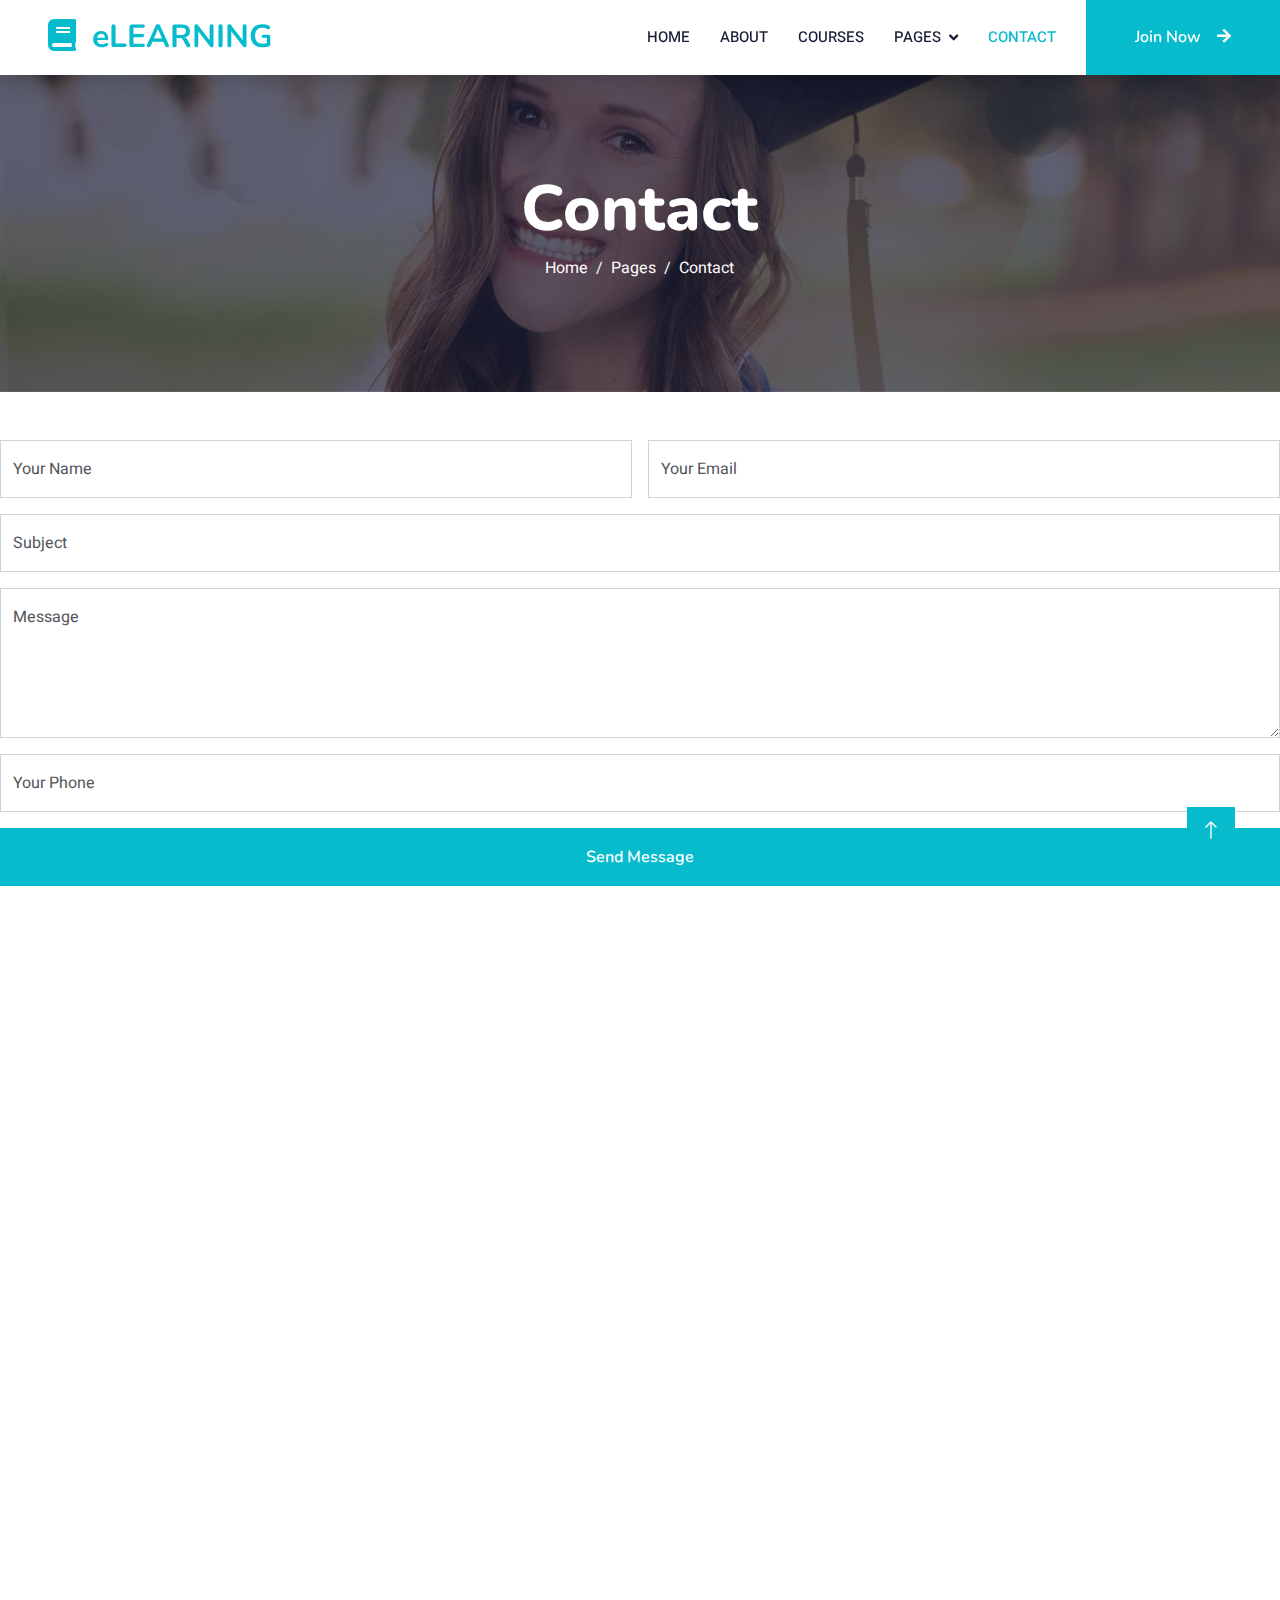
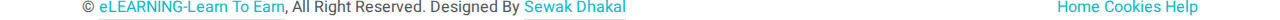
<file: contact.html>
<!DOCTYPE html>
<html lang="en">

<head>
    <meta charset="utf-8">
    <title>eLEARNING - Learn To Earn</title>
    <meta content="width=device-width, initial-scale=1.0" name="viewport">
    <meta content="" name="keywords">
    <meta content="" name="description">

    <!-- Favicon -->
    <link href="img/favicon.ico" rel="icon">

    <!-- Google Web Fonts -->
    <link rel="preconnect" href="https://fonts.googleapis.com">
    <link rel="preconnect" href="https://fonts.gstatic.com" crossorigin>
    <link href="https://fonts.googleapis.com/css2?family=Heebo:wght@400;500;600&family=Nunito:wght@600;700;800&display=swap" rel="stylesheet">

    <!-- Icon Font Stylesheet -->
    <link href="https://cdnjs.cloudflare.com/ajax/libs/font-awesome/5.10.0/css/all.min.css" rel="stylesheet">
    <link href="https://cdn.jsdelivr.net/npm/bootstrap-icons@1.4.1/font/bootstrap-icons.css" rel="stylesheet">

    <!-- Libraries Stylesheet -->
    <link href="lib/animate/animate.min.css" rel="stylesheet">
    <link href="lib/owlcarousel/assets/owl.carousel.min.css" rel="stylesheet">

    <!-- Customized Bootstrap Stylesheet -->
    <link href="css/bootstrap.min.css" rel="stylesheet">

    <!-- Template Stylesheet -->
    <link href="css/style.css" rel="stylesheet">
</head>

<body>
    <!-- Spinner Start -->
    <div id="spinner" class="show bg-white position-fixed translate-middle w-100 vh-100 top-50 start-50 d-flex align-items-center justify-content-center">
        <div class="spinner-border text-primary" style="width: 3rem; height: 3rem;" role="status">
            <span class="sr-only">Loading...</span>
        </div>
    </div>
    <!-- Spinner End -->


    <!-- Navbar Start -->
    <nav class="navbar navbar-expand-lg bg-white navbar-light shadow sticky-top p-0">
        <a href="index.html" class="navbar-brand d-flex align-items-center px-4 px-lg-5">
            <h2 class="m-0 text-primary"><i class="fa fa-book me-3"></i>eLEARNING</h2>
        </a>
        <button type="button" class="navbar-toggler me-4" data-bs-toggle="collapse" data-bs-target="#navbarCollapse">
            <span class="navbar-toggler-icon"></span>
        </button>
        <div class="collapse navbar-collapse" id="navbarCollapse">
            <div class="navbar-nav ms-auto p-4 p-lg-0">
                <a href="index.html" class="nav-item nav-link">Home</a>
                <a href="about.html" class="nav-item nav-link">About</a>
                <a href="courses.html" class="nav-item nav-link">Courses</a>
                <div class="nav-item dropdown">
                    <a href="#" class="nav-link dropdown-toggle" data-bs-toggle="dropdown">Pages</a>
                    <div class="dropdown-menu fade-down m-0">
                        <a href="team.html" class="dropdown-item">Our Team</a>
                        <a href="testimonial.html" class="dropdown-item">Testimonial</a>
                        <a href="404.html" class="dropdown-item">404 Page</a>
                    </div>
                </div>
                <a href="contact.html" class="nav-item nav-link active">Contact</a>
            </div>
            <a href="" class="btn btn-primary py-4 px-lg-5 d-none d-lg-block">Join Now<i class="fa fa-arrow-right ms-3"></i></a>
        </div>
    </nav>
    <!-- Navbar End -->


    <!-- Header Start -->
    <div class="container-fluid bg-primary py-5 mb-5 page-header">
        <div class="container py-5">
            <div class="row justify-content-center">
                <div class="col-lg-10 text-center">
                    <h1 class="display-3 text-white animated slideInDown">Contact</h1>
                    <nav aria-label="breadcrumb">
                        <ol class="breadcrumb justify-content-center">
                            <li class="breadcrumb-item"><a class="text-white" href="#">Home</a></li>
                            <li class="breadcrumb-item"><a class="text-white" href="#">Pages</a></li>
                            <li class="breadcrumb-item text-white active" aria-current="page">Contact</li>
                        </ol>
                    </nav>
                </div>
            </div>
        </div>
    </div>
    <!-- Header End -->


    <!-- Contact Start -->
    <form id="contact_form" action="process_contact.php" method="post">
        <div class="row g-3">
            <div class="col-md-6">
                <div class="form-floating">
                    <input type="text" class="form-control" id="name" name="name" placeholder="Your Name" required>
                    <label for="name">Your Name</label>
                </div>
            </div>
            <div class="col-md-6">
                <div class="form-floating">
                    <input type="email" class="form-control" id="email" name="email" placeholder="Your Email" required>
                    <label for="email">Your Email</label>
                </div>
            </div>
            <div class="col-12">
                <div class="form-floating">
                    <input type="text" class="form-control" id="subject" name="subject" placeholder="Subject" required>
                    <label for="subject">Subject</label>
                </div>
            </div>
            <div class="col-12">
                <div class="form-floating">
                    <textarea class="form-control" name="message" placeholder="Leave a message here" id="message" style="height: 150px" required></textarea>
                    <label for="message">Message</label>
                </div>
            </div>
            <div class="col-12">
                <div class="form-floating">
                    <input type="tel" class="form-control" id="phone" name="phone" placeholder="Your Phone" required>
                    <label for="phone">Your Phone</label>
                </div>
            </div>
            <div class="col-12">
                <button class="btn btn-primary w-100 py-3" type="submit">Send Message</button>
            </div>
        </div>
    </form>
    <!-- Contact End -->

    <!--connect -->
    <div class="container-fluid bg-dark text-light footer pt-5 mt-5 wow fadeIn" data-wow-delay="0.1s">
        <div class="container py-5">
            <div class="row g-5">
                <div class="col-lg-3 col-md-6">
                    <h4 class="text-white mb-3">Quick Link</h4>
                    <a class="btn btn-link" href="about.html">About Us</a>
                    <a class="btn btn-link" href="contact.html">Contact Us</a>
                    <a class="btn btn-link" href="privacy policy.html">Privacy Policy</a>
                    <a class="btn btn-link" href="terms and conditions.html">Terms & Condition</a>
                </div>
                <!-- Add other columns as needed -->
            </div>
        </div>
    </div>

    <!-- Footer Start -->
    <div class="container-fluid bg-dark text-light footer pt-5 mt-5 wow fadeIn" data-wow-delay="0.1s">
        <div class="container py-5">
            <div class="row g-5">
                <div class="col-lg-3 col-md-6">
                    <h4 class="text-white mb-3">Quick Link</h4>
                    <a class="btn btn-link" href="about.html">About Us</a>
                    <a class="btn btn-link" href="contact.html">Contact Us</a>
                    <a class="btn btn-link" href="privacy policy.html">Privacy Policy</a>
                    <a class="btn btn-link" href="terms and conditions.html">Terms & Condition</a>
                </div>
                <div class="col-lg-3 col-md-6">
                    <h4 class="text-white mb-3">Contact</h4>
                    <p class="mb-2"><i class="fa fa-phone-alt me-3"></i>+97798888888</p>
                    <p class="mb-2"><i class="fa fa-envelope me-3"></i>sewak@gmail.com</p>
                    <div class="d-flex pt-2">
                        <a class="btn btn-outline-light btn-social" href=""><i class="fab fa-twitter"></i></a>
                        <a class="btn btn-outline-light btn-social" href=""><i class="fab fa-facebook-f"></i></a>
                        <a class="btn btn-outline-light btn-social" href=""><i class="fab fa-youtube"></i></a>
                        <a class="btn btn-outline-light btn-social" href=""><i class="fab fa-linkedin-in"></i></a>
                    </div>
                </div>
                <!-- Add other columns as needed -->
            </div>
        </div>
    </div>

    <div class="container">
        <div class="copyright">
            <div class="row">
                <div class="col-md-6 text-center text-md-start mb-3 mb-md-0">
                    &copy; <a class="border-bottom" href="#">eLEARNING-Learn To Earn</a>, All Right Reserved.
                    Designed By <a class="border-bottom" href="#">Sewak Dhakal</a>
                </div>
                <div class="col-md-6 text-center text-md-end">
                    <div class="footer-menu">
                        <a href="#">Home</a>
                        <a href="#">Cookies</a>
                        <a href="#">Help</a>
                    </div>
                </div>
            </div>
        </div>
    </div>
    <!-- Footer End -->

    <!-- Back to Top -->
    <a href="#" class="btn btn-lg btn-primary btn-lg-square back-to-top"><i class="bi bi-arrow-up"></i></a>

    <!-- JavaScript Libraries -->
    <script src="https://code.jquery.com/jquery-3.4.1.min.js"></script>
    <script src="https://cdn.jsdelivr.net/npm/bootstrap@5.0.0/dist/js/bootstrap.bundle.min.js"></script>
    <script src="lib/wow/wow.min.js"></script>
    <script src="lib/easing/easing.min.js"></script>
    <script src="lib/waypoints/waypoints.min.js"></script>
    <script src="lib/owlcarousel/owl.carousel.min.js"></script>

    <!-- Template Javascript -->
    <script src="js/main.js"></script>
</body>

</html>
</file>
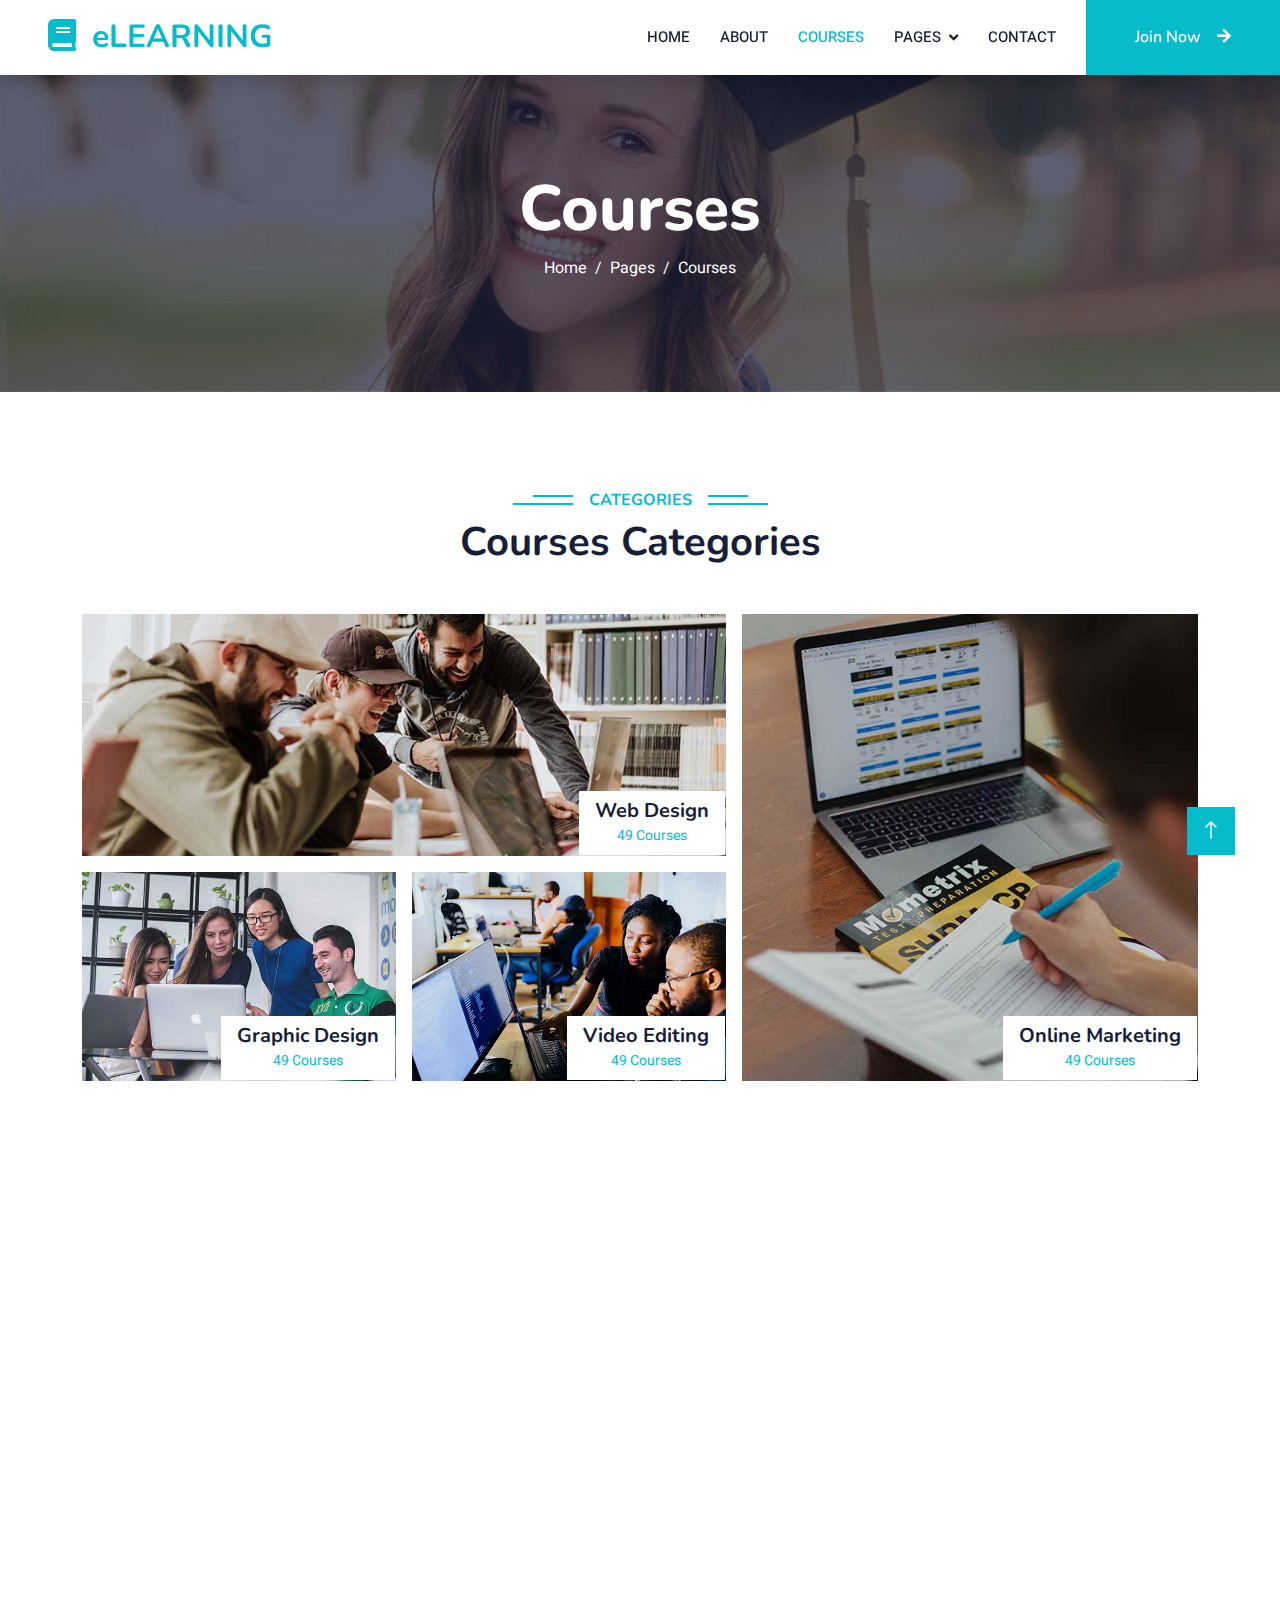
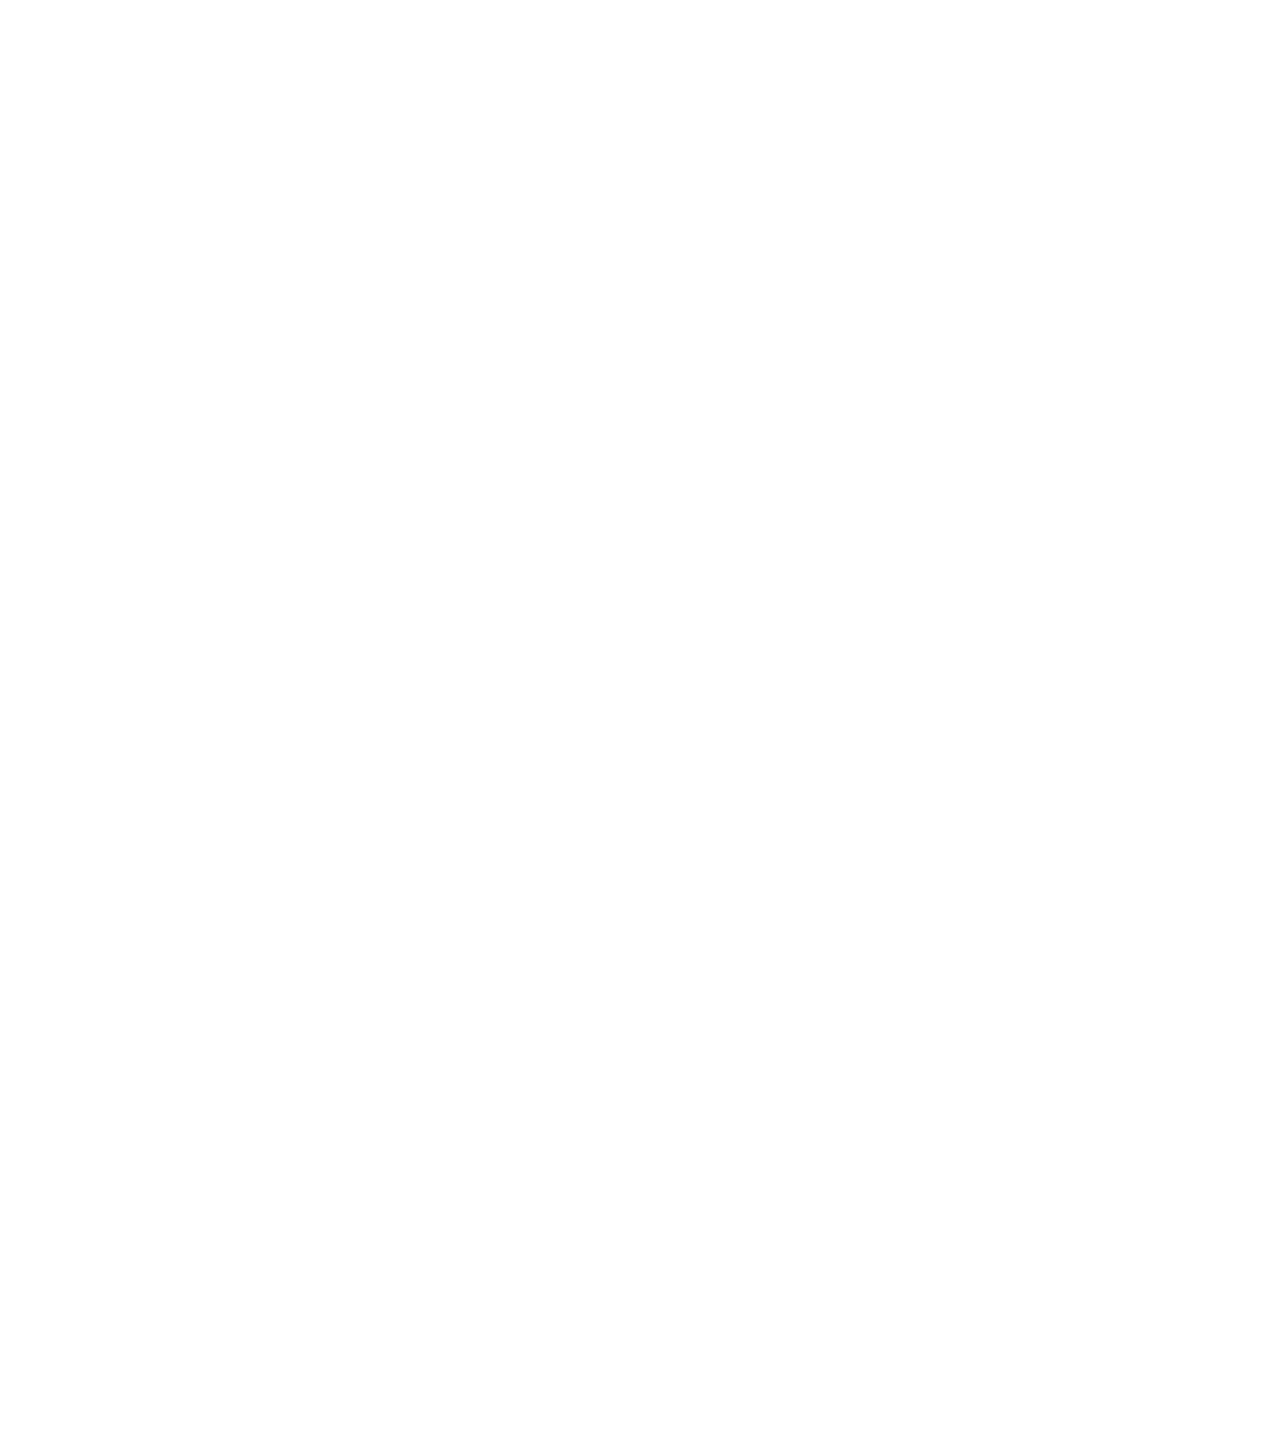
<file: courses.html>
<!DOCTYPE html>
<html lang="en">

<head>
    <meta charset="utf-8">
    <title>eLEARNING - eLearning HTML Template</title>
    <meta content="width=device-width, initial-scale=1.0" name="viewport">
    <meta content="" name="keywords">
    <meta content="" name="description">

    <!-- Favicon -->
    <link href="img/favicon.ico" rel="icon">

    <!-- Google Web Fonts -->
    <link rel="preconnect" href="https://fonts.googleapis.com">
    <link rel="preconnect" href="https://fonts.gstatic.com" crossorigin>
    <link href="https://fonts.googleapis.com/css2?family=Heebo:wght@400;500;600&family=Nunito:wght@600;700;800&display=swap" rel="stylesheet">

    <!-- Icon Font Stylesheet -->
    <link href="https://cdnjs.cloudflare.com/ajax/libs/font-awesome/5.10.0/css/all.min.css" rel="stylesheet">
    <link href="https://cdn.jsdelivr.net/npm/bootstrap-icons@1.4.1/font/bootstrap-icons.css" rel="stylesheet">

    <!-- Libraries Stylesheet -->
    <link href="lib/animate/animate.min.css" rel="stylesheet">
    <link href="lib/owlcarousel/assets/owl.carousel.min.css" rel="stylesheet">

    <!-- Customized Bootstrap Stylesheet -->
    <link href="css/bootstrap.min.css" rel="stylesheet">

    <!-- Template Stylesheet -->
    <link href="css/style.css" rel="stylesheet">
</head>

<body>
    <!-- Spinner Start -->
    <div id="spinner" class="show bg-white position-fixed translate-middle w-100 vh-100 top-50 start-50 d-flex align-items-center justify-content-center">
        <div class="spinner-border text-primary" style="width: 3rem; height: 3rem;" role="status">
            <span class="sr-only">Loading...</span>
        </div>
    </div>
    <!-- Spinner End -->


    <!-- Navbar Start -->
    <nav class="navbar navbar-expand-lg bg-white navbar-light shadow sticky-top p-0">
        <a href="index.html" class="navbar-brand d-flex align-items-center px-4 px-lg-5">
            <h2 class="m-0 text-primary"><i class="fa fa-book me-3"></i>eLEARNING</h2>
        </a>
        <button type="button" class="navbar-toggler me-4" data-bs-toggle="collapse" data-bs-target="#navbarCollapse">
            <span class="navbar-toggler-icon"></span>
        </button>
        <div class="collapse navbar-collapse" id="navbarCollapse">
            <div class="navbar-nav ms-auto p-4 p-lg-0">
                <a href="index.html" class="nav-item nav-link">Home</a>
                <a href="about.html" class="nav-item nav-link">About</a>
                <a href="courses.html" class="nav-item nav-link active">Courses</a>
                <div class="nav-item dropdown">
                    <a href="#" class="nav-link dropdown-toggle" data-bs-toggle="dropdown">Pages</a>
                    <div class="dropdown-menu fade-down m-0">
                        <a href="team.html" class="dropdown-item">Our Team</a>
                        <a href="testimonial.html" class="dropdown-item">Testimonial</a>
                        <a href="404.html" class="dropdown-item">404 Page</a>
                    </div>
                </div>
                <a href="contact.html" class="nav-item nav-link">Contact</a>
            </div>
            <a href="" class="btn btn-primary py-4 px-lg-5 d-none d-lg-block">Join Now<i class="fa fa-arrow-right ms-3"></i></a>
        </div>
    </nav>
    <!-- Navbar End -->


    <!-- Header Start -->
    <div class="container-fluid bg-primary py-5 mb-5 page-header">
        <div class="container py-5">
            <div class="row justify-content-center">
                <div class="col-lg-10 text-center">
                    <h1 class="display-3 text-white animated slideInDown">Courses</h1>
                    <nav aria-label="breadcrumb">
                        <ol class="breadcrumb justify-content-center">
                            <li class="breadcrumb-item"><a class="text-white" href="#">Home</a></li>
                            <li class="breadcrumb-item"><a class="text-white" href="#">Pages</a></li>
                            <li class="breadcrumb-item text-white active" aria-current="page">Courses</li>
                        </ol>
                    </nav>
                </div>
            </div>
        </div>
    </div>
    <!-- Header End -->


    <!-- Categories Start -->
    <div class="container-xxl py-5 category">
        <div class="container">
            <div class="text-center wow fadeInUp" data-wow-delay="0.1s">
                <h6 class="section-title bg-white text-center text-primary px-3">Categories</h6>
                <h1 class="mb-5">Courses Categories</h1>
            </div>
            <div class="row g-3">
                <div class="col-lg-7 col-md-6">
                    <div class="row g-3">
                        <div class="col-lg-12 col-md-12 wow zoomIn" data-wow-delay="0.1s">
                            <a class="position-relative d-block overflow-hidden" href="">
                                <img class="img-fluid" src="img/cat-1.jpg" alt="">
                                <div class="bg-white text-center position-absolute bottom-0 end-0 py-2 px-3" style="margin: 1px;">
                                    <h5 class="m-0">Web Design</h5>
                                    <small class="text-primary">49 Courses</small>
                                </div>
                            </a>
                        </div>
                        <div class="col-lg-6 col-md-12 wow zoomIn" data-wow-delay="0.3s">
                            <a class="position-relative d-block overflow-hidden" href="">
                                <img class="img-fluid" src="img/cat-2.jpg" alt="">
                                <div class="bg-white text-center position-absolute bottom-0 end-0 py-2 px-3" style="margin: 1px;">
                                    <h5 class="m-0">Graphic Design</h5>
                                    <small class="text-primary">49 Courses</small>
                                </div>
                            </a>
                        </div>
                        <div class="col-lg-6 col-md-12 wow zoomIn" data-wow-delay="0.5s">
                            <a class="position-relative d-block overflow-hidden" href="">
                                <img class="img-fluid" src="img/cat-3.jpg" alt="">
                                <div class="bg-white text-center position-absolute bottom-0 end-0 py-2 px-3" style="margin: 1px;">
                                    <h5 class="m-0">Video Editing</h5>
                                    <small class="text-primary">49 Courses</small>
                                </div>
                            </a>
                        </div>
                    </div>
                </div>
                <div class="col-lg-5 col-md-6 wow zoomIn" data-wow-delay="0.7s" style="min-height: 350px;">
                    <a class="position-relative d-block h-100 overflow-hidden" href="">
                        <img class="img-fluid position-absolute w-100 h-100" src="img/cat-4.jpg" alt="" style="object-fit: cover;">
                        <div class="bg-white text-center position-absolute bottom-0 end-0 py-2 px-3" style="margin:  1px;">
                            <h5 class="m-0">Online Marketing</h5>
                            <small class="text-primary">49 Courses</small>
                        </div>
                    </a>
                </div>
            </div>
        </div>
    </div>
    <!-- Categories Start -->


    <!-- Courses Start -->
    <div class="container-xxl py-5">
        <div class="container">
            <div class="text-center wow fadeInUp" data-wow-delay="0.1s">
                <h6 class="section-title bg-white text-center text-primary px-3">Courses</h6>
                <h1 class="mb-5">Popular Courses</h1>
            </div>
            <div class="row g-4 justify-content-center">
                <div class="col-lg-4 col-md-6 wow fadeInUp" data-wow-delay="0.1s">
                    <div class="course-item bg-light">
                        <div class="position-relative overflow-hidden">
                            <img class="img-fluid" src="img/course-1.jpg" alt="">
                            <div class="w-100 d-flex justify-content-center position-absolute bottom-0 start-0 mb-4">
                                <a href="#" class="flex-shrink-0 btn btn-sm btn-primary px-3 border-end" style="border-radius: 30px 0 0 30px;">Read More</a>
                                <a href="#" class="flex-shrink-0 btn btn-sm btn-primary px-3" style="border-radius: 0 30px 30px 0;">Join Now</a>
                            </div>
                        </div>
                        <div class="text-center p-4 pb-0">
                            <h3 class="mb-0">$149.00</h3>
                            <div class="mb-3">
                                <small class="fa fa-star text-primary"></small>
                                <small class="fa fa-star text-primary"></small>
                                <small class="fa fa-star text-primary"></small>
                                <small class="fa fa-star text-primary"></small>
                                <small class="fa fa-star text-primary"></small>
                                <small>(123)</small>
                            </div>
                            <h5 class="mb-4">Web Design & Development Course for Beginners</h5>
                        </div>
                        <div class="d-flex border-top">
                            <small class="flex-fill text-center border-end py-2"><i class="fa fa-user-tie text-primary me-2"></i>John Doe</small>
                            <small class="flex-fill text-center border-end py-2"><i class="fa fa-clock text-primary me-2"></i>1.49 Hrs</small>
                            <small class="flex-fill text-center py-2"><i class="fa fa-user text-primary me-2"></i>30 Students</small>
                        </div>
                    </div>
                </div>
                <div class="col-lg-4 col-md-6 wow fadeInUp" data-wow-delay="0.3s">
                    <div class="course-item bg-light">
                        <div class="position-relative overflow-hidden">
                            <img class="img-fluid" src="img/course-2.jpg" alt="">
                            <div class="w-100 d-flex justify-content-center position-absolute bottom-0 start-0 mb-4">
                                <a href="#" class="flex-shrink-0 btn btn-sm btn-primary px-3 border-end" style="border-radius: 30px 0 0 30px;">Read More</a>
                                <a href="#" class="flex-shrink-0 btn btn-sm btn-primary px-3" style="border-radius: 0 30px 30px 0;">Join Now</a>
                            </div>
                        </div>
                        <div class="text-center p-4 pb-0">
                            <h3 class="mb-0">$149.00</h3>
                            <div class="mb-3">
                                <small class="fa fa-star text-primary"></small>
                                <small class="fa fa-star text-primary"></small>
                                <small class="fa fa-star text-primary"></small>
                                <small class="fa fa-star text-primary"></small>
                                <small class="fa fa-star text-primary"></small>
                                <small>(123)</small>
                            </div>
                            <h5 class="mb-4">Web Design & Development Course for Beginners</h5>
                        </div>
                        <div class="d-flex border-top">
                            <small class="flex-fill text-center border-end py-2"><i class="fa fa-user-tie text-primary me-2"></i>John Doe</small>
                            <small class="flex-fill text-center border-end py-2"><i class="fa fa-clock text-primary me-2"></i>1.49 Hrs</small>
                            <small class="flex-fill text-center py-2"><i class="fa fa-user text-primary me-2"></i>30 Students</small>
                        </div>
                    </div>
                </div>
                <div class="col-lg-4 col-md-6 wow fadeInUp" data-wow-delay="0.5s">
                    <div class="course-item bg-light">
                        <div class="position-relative overflow-hidden">
                            <img class="img-fluid" src="img/course-3.jpg" alt="">
                            <div class="w-100 d-flex justify-content-center position-absolute bottom-0 start-0 mb-4">
                                <a href="#" class="flex-shrink-0 btn btn-sm btn-primary px-3 border-end" style="border-radius: 30px 0 0 30px;">Read More</a>
                                <a href="#" class="flex-shrink-0 btn btn-sm btn-primary px-3" style="border-radius: 0 30px 30px 0;">Join Now</a>
                            </div>
                        </div>
                        <div class="text-center p-4 pb-0">
                            <h3 class="mb-0">$149.00</h3>
                            <div class="mb-3">
                                <small class="fa fa-star text-primary"></small>
                                <small class="fa fa-star text-primary"></small>
                                <small class="fa fa-star text-primary"></small>
                                <small class="fa fa-star text-primary"></small>
                                <small class="fa fa-star text-primary"></small>
                                <small>(123)</small>
                            </div>
                            <h5 class="mb-4">Web Design & Development Course for Beginners</h5>
                        </div>
                        <div class="d-flex border-top">
                            <small class="flex-fill text-center border-end py-2"><i class="fa fa-user-tie text-primary me-2"></i>John Doe</small>
                            <small class="flex-fill text-center border-end py-2"><i class="fa fa-clock text-primary me-2"></i>1.49 Hrs</small>
                            <small class="flex-fill text-center py-2"><i class="fa fa-user text-primary me-2"></i>30 Students</small>
                        </div>
                    </div>
                </div>
            </div>
        </div>
    </div>
    <!-- Courses End -->


    <!-- Testimonial Start -->
    <div class="container-xxl py-5 wow fadeInUp" data-wow-delay="0.1s">
        <div class="container">
            <div class="text-center">
                <h6 class="section-title bg-white text-center text-primary px-3">Testimonial</h6>
                <h1 class="mb-5">Our Students Say!</h1>
            </div>
            <div class="owl-carousel testimonial-carousel position-relative">
                <div class="testimonial-item text-center">
                    <img class="border rounded-circle p-2 mx-auto mb-3" src="img/testimonial-1.jpg" style="width: 80px; height: 80px;">
                    <h5 class="mb-0">Student Name</h5>
                    <p>Nancy</p>
                    <div class="testimonial-text bg-light text-center p-4">
                    <p class="mb-0">As a learner at Learn to Earn, the emphasis on hands-on learning has been a standout feature for me. The practical applications of the skills learned in the courses make the educational experience not only enjoyable but also immediately applicable. The support from instructors and fellow learners creates a sense of community, making the journey more collaborative and fulfilling. I can see the impact of Learn to Earn not just in my academic achievements but also in the real-world projects I've successfully undertaken.</p>
                    </div>
                </div>
                <div class="testimonial-item text-center">
                    <img class="border rounded-circle p-2 mx-auto mb-3" src="img/testimonial-2.jpg" style="width: 80px; height: 80px;">
                    <h5 class="mb-0">Student Name</h5>
                    <p>Henry</p>
                    <div class="testimonial-text bg-light text-center p-4">
                    <p class="mb-0">I am genuinely impressed with the dynamic and engaging learning experience provided. The practical skills I've acquired, especially in website development and coding languages, have exceeded my expectations. The interactive platform fosters hands-on learning, and the guidance from skilled instructors is invaluable. Learn to Earn has truly become a catalyst for my growth, and I look forward to furthering my education here..</p>
                    </div>
                </div>
                <div class="testimonial-item text-center">
                    <img class="border rounded-circle p-2 mx-auto mb-3" src="img/testimonial-3.jpg" style="width: 80px; height: 80px;">
                    <h5 class="mb-0">Student Name</h5>
                    <p> Eric </p>
                    <div class="testimonial-text bg-light text-center p-4">
                    <p class="mb-0">I've found the community support to be exceptional. The collaborative environment, coupled with the expertise of our instructors, creates an enriching space for learning. Navigating through various courses has not only expanded my knowledge but has also provided me with real-world insights. The platform's commitment to practicality and hands-on experience has been a game-changer for my skill development. I appreciate the seamless blend of theory and application, making my educational journey both engaging and impactful</p>
                    </div>
                </div>
                <div class="testimonial-item text-center">
                    <img class="border rounded-circle p-2 mx-auto mb-3" src="img/testimonial-4.jpg" style="width: 80px; height: 80px;">
                    <h5 class="mb-0">Student Name</h5>
                    <p>Jeffrey</p>
                    <div class="testimonial-text bg-light text-center p-4">
                    <p class="mb-0">Learn to Earn has been more than just an educational platform for me; it's a transformative experience. The flexibility of the courses allows me to learn at my own pace, and the diverse range of subjects ensures that I'm equipped with a well-rounded skill set. The testimonials from other learners resonated with me, and now, having experienced it myself, I can confidently say that Learn to Earn lives up to its promise of being a place where knowledge translates into tangible skills and career advancement</p>
                    </div>
                </div>
            </div>
        </div>
    </div>
    <!-- Testimonial End -->
        

    <!-- Footer Start -->
    <div class="container-fluid bg-dark text-light footer pt-5 mt-5 wow fadeIn" data-wow-delay="0.1s">
        <div class="container py-5">
            <div class="row g-5">
                <div class="col-lg-3 col-md-6">
                    <h4 class="text-white mb-3">Quick Link</h4>
                    <a class="btn btn-link" href="">About Us</a>
                    <a class="btn btn-link" href="">Contact Us</a>
                    <a class="btn btn-link" href="">Privacy Policy</a>
                    <a class="btn btn-link" href="">Terms & Condition</a>
                
                </div>
                <div class="col-lg-3 col-md-6">
                    <h4 class="text-white mb-3">Contact</h4>
                    
                    <p class="mb-2"><i class="fa fa-phone-alt me-3"></i>+97798*****</p>
                    <p class="mb-2"><i class="fa fa-envelope me-3"></i>sewak@example.com</p>
                    <div class="d-flex pt-2">
                        <a class="btn btn-outline-light btn-social" href=""><i class="fab fa-twitter"></i></a>
                        <a class="btn btn-outline-light btn-social" href=""><i class="fab fa-facebook-f"></i></a>
                        <a class="btn btn-outline-light btn-social" href=""><i class="fab fa-youtube"></i></a>
                        <a class="btn btn-outline-light btn-social" href=""><i class="fab fa-linkedin-in"></i></a>
                    </div>
                </div>
                <div class="col-lg-3 col-md-6">
                    <h4 class="text-white mb-3">Gallery</h4>
                    <div class="row g-2 pt-2">
                        <div class="col-4">
                            <img class="img-fluid bg-light p-1" src="img/course-1.jpg" alt="">
                        </div>
                        <div class="col-4">
                            <img class="img-fluid bg-light p-1" src="img/course-2.jpg" alt="">
                        </div>
                        <div class="col-4">
                            <img class="img-fluid bg-light p-1" src="img/course-3.jpg" alt="">
                        </div>
                        <div class="col-4">
                            <img class="img-fluid bg-light p-1" src="img/course-2.jpg" alt="">
                        </div>
                        <div class="col-4">
                            <img class="img-fluid bg-light p-1" src="img/course-3.jpg" alt="">
                        </div>
                        <div class="col-4">
                            <img class="img-fluid bg-light p-1" src="img/course-1.jpg" alt="">
                        </div>
                    </div>
                </div>
                <div class="col-lg-3 col-md-6">
                    <h4 class="text-white mb-3">Newsletter</h4>
                    <p>It will be available soon.</p>
                    <div class="position-relative mx-auto" style="max-width: 400px;">
                        <input class="form-control border-0 w-100 py-3 ps-4 pe-5" type="text" placeholder="Your email">
                        <button type="button" class="btn btn-primary py-2 position-absolute top-0 end-0 mt-2 me-2">SignUp</button>
                    </div>
                </div>
            </div>
        </div>
        <div class="container">
            <div class="copyright">
                <div class="row">
                    <div class="col-md-6 text-center text-md-start mb-3 mb-md-0">
                        &copy; <a class="border-bottom" href="#">eLEARNING-Learn To Earn</a>, All Right Reserved.

                        <!--/*** This template is free as long as you keep the footer author’s credit link/attribution link/backlink. If you'd like to use the template without the footer author’s credit link/attribution link/backlink, you can purchase the Credit Removal License from "https://htmlcodex.com/credit-removal". Thank you for your support. ***/-->
                        Designed By <a class="border-bottom"  href=>Sewak Dhakal</a>
                    </div>
                    <div class="col-md-6 text-center text-md-end">
                        <div class="footer-menu">
                            <a href="">Home</a>
                            <a href="">Cookies</a>
                            <a href="">Help</a>
                            
                        </div>
                    </div>
                </div>
            </div>
        </div>
    </div>
    <!-- Footer End -->


    <!-- Back to Top -->
    <a href="#" class="btn btn-lg btn-primary btn-lg-square back-to-top"><i class="bi bi-arrow-up"></i></a>


    <!-- JavaScript Libraries -->
    <script src="https://code.jquery.com/jquery-3.4.1.min.js"></script>
    <script src="https://cdn.jsdelivr.net/npm/bootstrap@5.0.0/dist/js/bootstrap.bundle.min.js"></script>
    <script src="lib/wow/wow.min.js"></script>
    <script src="lib/easing/easing.min.js"></script>
    <script src="lib/waypoints/waypoints.min.js"></script>
    <script src="lib/owlcarousel/owl.carousel.min.js"></script>

    <!-- Template Javascript -->
    <script src="js/main.js"></script>
</body>

</html>
</file>
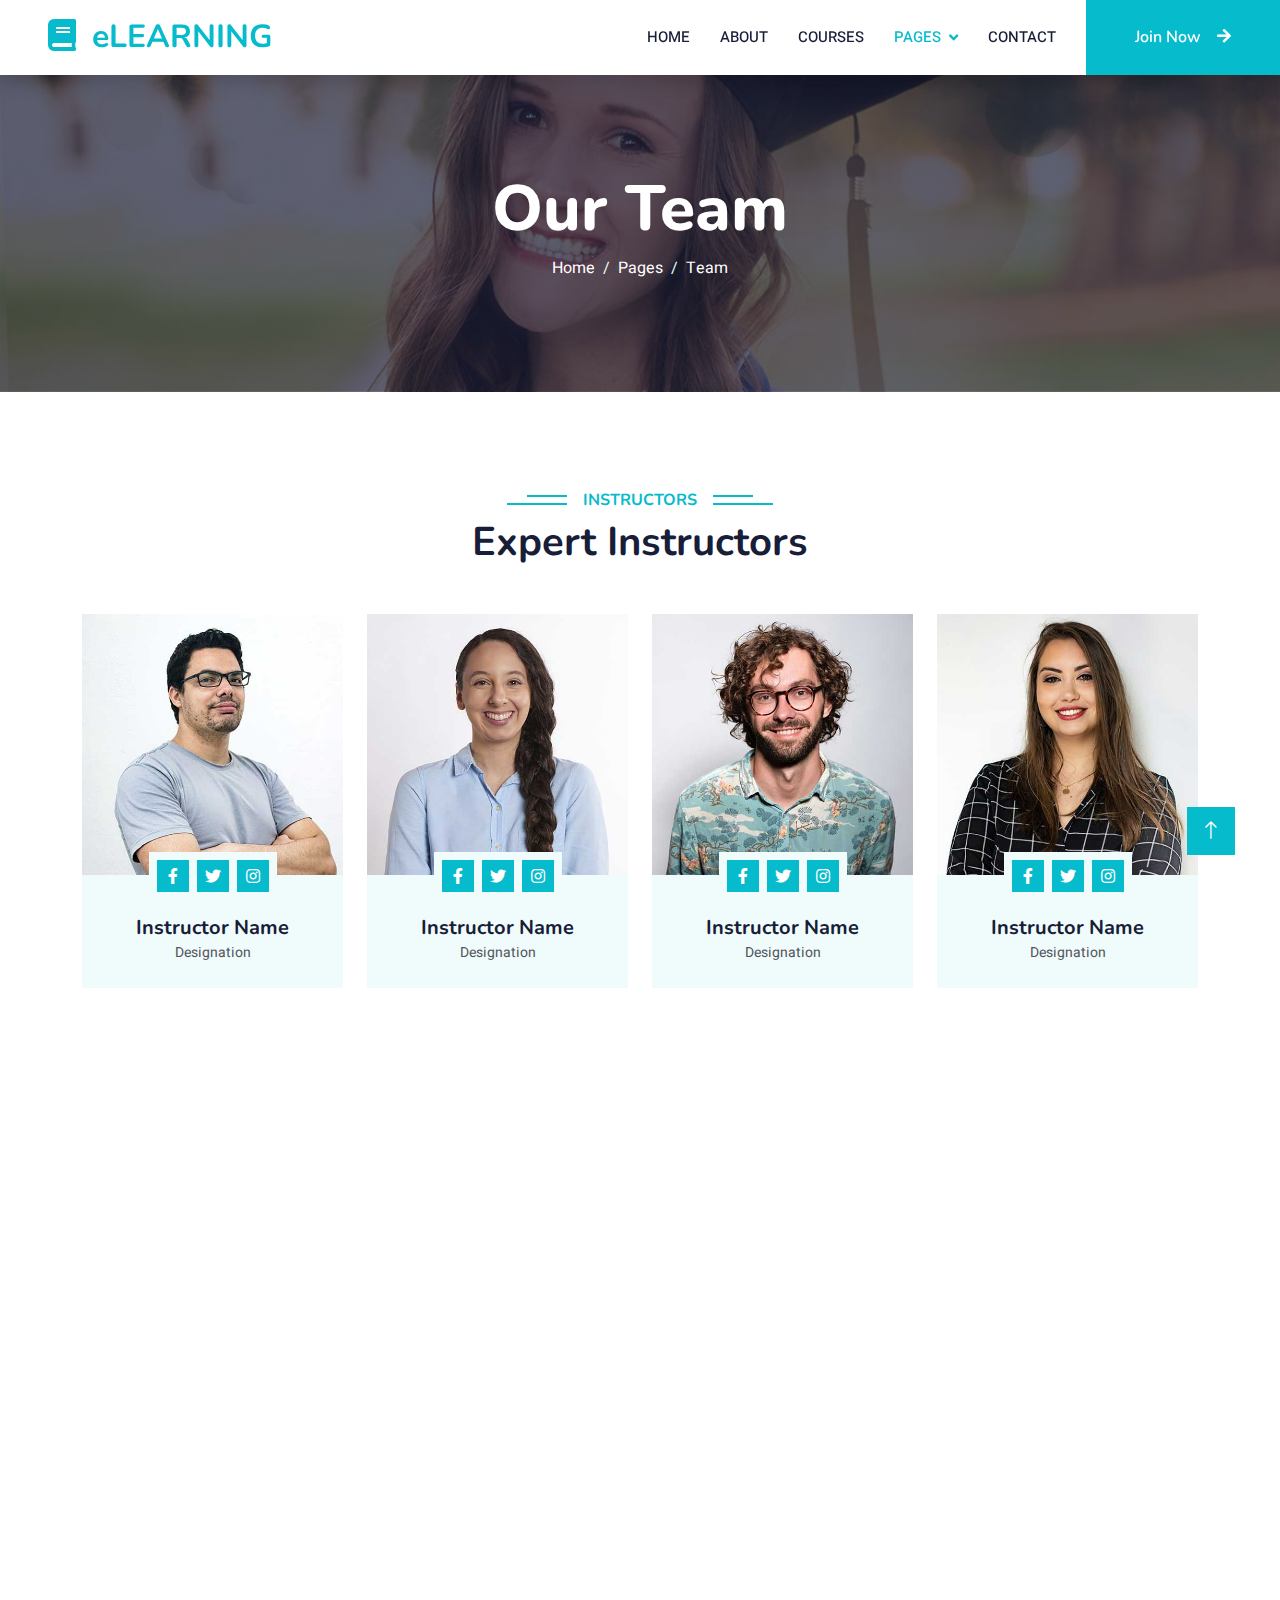
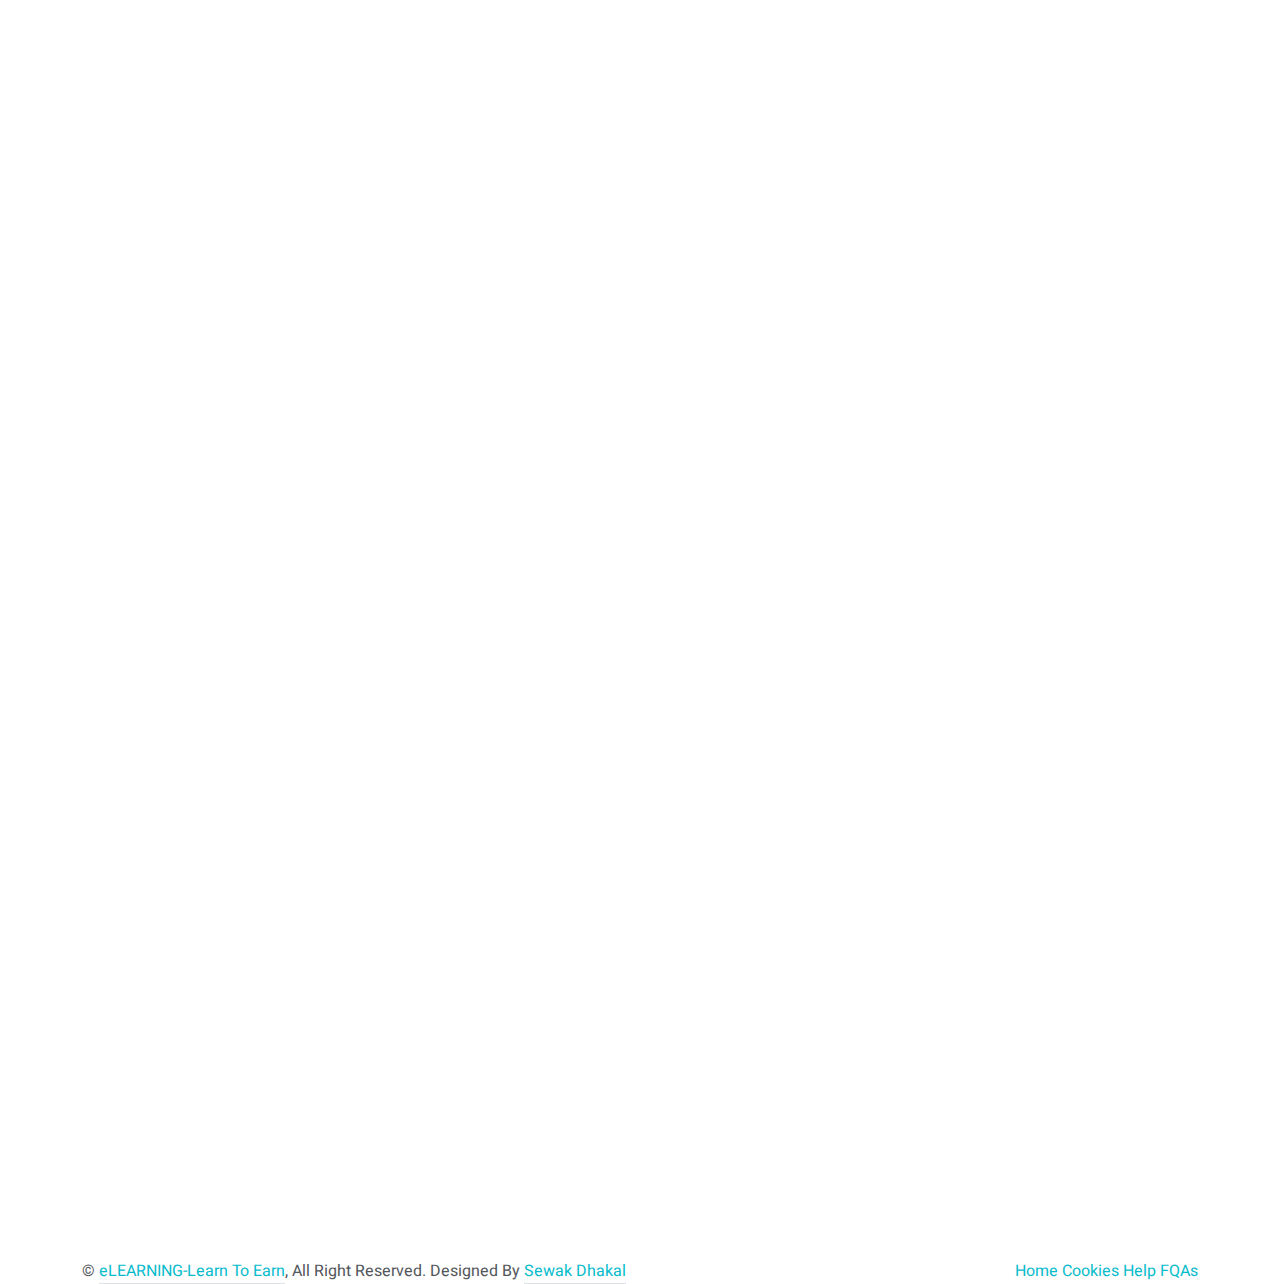
<file: team.html>
<!DOCTYPE html>
<html lang="en">

<head>
    <meta charset="utf-8">
    <title>eLEARNING - eLearning HTML Template</title>
    <meta content="width=device-width, initial-scale=1.0" name="viewport">
    <meta content="" name="keywords">
    <meta content="" name="description">

    <!-- Favicon -->
    <link href="img/favicon.ico" rel="icon">

    <!-- Google Web Fonts -->
    <link rel="preconnect" href="https://fonts.googleapis.com">
    <link rel="preconnect" href="https://fonts.gstatic.com" crossorigin>
    <link href="https://fonts.googleapis.com/css2?family=Heebo:wght@400;500;600&family=Nunito:wght@600;700;800&display=swap" rel="stylesheet">

    <!-- Icon Font Stylesheet -->
    <link href="https://cdnjs.cloudflare.com/ajax/libs/font-awesome/5.10.0/css/all.min.css" rel="stylesheet">
    <link href="https://cdn.jsdelivr.net/npm/bootstrap-icons@1.4.1/font/bootstrap-icons.css" rel="stylesheet">

    <!-- Libraries Stylesheet -->
    <link href="lib/animate/animate.min.css" rel="stylesheet">
    <link href="lib/owlcarousel/assets/owl.carousel.min.css" rel="stylesheet">

    <!-- Customized Bootstrap Stylesheet -->
    <link href="css/bootstrap.min.css" rel="stylesheet">

    <!-- Template Stylesheet -->
    <link href="css/style.css" rel="stylesheet">
</head>

<body>
    <!-- Spinner Start -->
    <div id="spinner" class="show bg-white position-fixed translate-middle w-100 vh-100 top-50 start-50 d-flex align-items-center justify-content-center">
        <div class="spinner-border text-primary" style="width: 3rem; height: 3rem;" role="status">
            <span class="sr-only">Loading...</span>
        </div>
    </div>
    <!-- Spinner End -->


    <!-- Navbar Start -->
    <nav class="navbar navbar-expand-lg bg-white navbar-light shadow sticky-top p-0">
        <a href="index.html" class="navbar-brand d-flex align-items-center px-4 px-lg-5">
            <h2 class="m-0 text-primary"><i class="fa fa-book me-3"></i>eLEARNING</h2>
        </a>
        <button type="button" class="navbar-toggler me-4" data-bs-toggle="collapse" data-bs-target="#navbarCollapse">
            <span class="navbar-toggler-icon"></span>
        </button>
        <div class="collapse navbar-collapse" id="navbarCollapse">
            <div class="navbar-nav ms-auto p-4 p-lg-0">
                <a href="index.html" class="nav-item nav-link">Home</a>
                <a href="about.html" class="nav-item nav-link">About</a>
                <a href="courses.html" class="nav-item nav-link">Courses</a>
                <div class="nav-item dropdown">
                    <a href="#" class="nav-link dropdown-toggle active" data-bs-toggle="dropdown">Pages</a>
                    <div class="dropdown-menu fade-down m-0">
                        <a href="team.html" class="dropdown-item active">Our Team</a>
                        <a href="testimonial.html" class="dropdown-item">Testimonial</a>
                        <a href="404.html" class="dropdown-item">404 Page</a>
                    </div>
                </div>
                <a href="contact.html" class="nav-item nav-link">Contact</a>
            </div>
            <a href="" class="btn btn-primary py-4 px-lg-5 d-none d-lg-block">Join Now<i class="fa fa-arrow-right ms-3"></i></a>
        </div>
    </nav>
    <!-- Navbar End -->


    <!-- Header Start -->
    <div class="container-fluid bg-primary py-5 mb-5 page-header">
        <div class="container py-5">
            <div class="row justify-content-center">
                <div class="col-lg-10 text-center">
                    <h1 class="display-3 text-white animated slideInDown">Our Team</h1>
                    <nav aria-label="breadcrumb">
                        <ol class="breadcrumb justify-content-center">
                            <li class="breadcrumb-item"><a class="text-white" href="#">Home</a></li>
                            <li class="breadcrumb-item"><a class="text-white" href="#">Pages</a></li>
                            <li class="breadcrumb-item text-white active" aria-current="page">Team</li>
                        </ol>
                    </nav>
                </div>
            </div>
        </div>
    </div>
    <!-- Header End -->


    <!-- Team Start -->
    <div class="container-xxl py-5">
        <div class="container">
            <div class="text-center wow fadeInUp" data-wow-delay="0.1s">
                <h6 class="section-title bg-white text-center text-primary px-3">Instructors</h6>
                <h1 class="mb-5">Expert Instructors</h1>
            </div>
            <div class="row g-4">
                <div class="col-lg-3 col-md-6 wow fadeInUp" data-wow-delay="0.1s">
                    <div class="team-item bg-light">
                        <div class="overflow-hidden">
                            <img class="img-fluid" src="img/team-1.jpg" alt="">
                        </div>
                        <div class="position-relative d-flex justify-content-center" style="margin-top: -23px;">
                            <div class="bg-light d-flex justify-content-center pt-2 px-1">
                                <a class="btn btn-sm-square btn-primary mx-1" href=""><i class="fab fa-facebook-f"></i></a>
                                <a class="btn btn-sm-square btn-primary mx-1" href=""><i class="fab fa-twitter"></i></a>
                                <a class="btn btn-sm-square btn-primary mx-1" href=""><i class="fab fa-instagram"></i></a>
                            </div>
                        </div>
                        <div class="text-center p-4">
                            <h5 class="mb-0">Instructor Name</h5>
                            <small>Designation</small>
                        </div>
                    </div>
                </div>
                <div class="col-lg-3 col-md-6 wow fadeInUp" data-wow-delay="0.3s">
                    <div class="team-item bg-light">
                        <div class="overflow-hidden">
                            <img class="img-fluid" src="img/team-2.jpg" alt="">
                        </div>
                        <div class="position-relative d-flex justify-content-center" style="margin-top: -23px;">
                            <div class="bg-light d-flex justify-content-center pt-2 px-1">
                                <a class="btn btn-sm-square btn-primary mx-1" href=""><i class="fab fa-facebook-f"></i></a>
                                <a class="btn btn-sm-square btn-primary mx-1" href=""><i class="fab fa-twitter"></i></a>
                                <a class="btn btn-sm-square btn-primary mx-1" href=""><i class="fab fa-instagram"></i></a>
                            </div>
                        </div>
                        <div class="text-center p-4">
                            <h5 class="mb-0">Instructor Name</h5>
                            <small>Designation</small>
                        </div>
                    </div>
                </div>
                <div class="col-lg-3 col-md-6 wow fadeInUp" data-wow-delay="0.5s">
                    <div class="team-item bg-light">
                        <div class="overflow-hidden">
                            <img class="img-fluid" src="img/team-3.jpg" alt="">
                        </div>
                        <div class="position-relative d-flex justify-content-center" style="margin-top: -23px;">
                            <div class="bg-light d-flex justify-content-center pt-2 px-1">
                                <a class="btn btn-sm-square btn-primary mx-1" href=""><i class="fab fa-facebook-f"></i></a>
                                <a class="btn btn-sm-square btn-primary mx-1" href=""><i class="fab fa-twitter"></i></a>
                                <a class="btn btn-sm-square btn-primary mx-1" href=""><i class="fab fa-instagram"></i></a>
                            </div>
                        </div>
                        <div class="text-center p-4">
                            <h5 class="mb-0">Instructor Name</h5>
                            <small>Designation</small>
                        </div>
                    </div>
                </div>
                <div class="col-lg-3 col-md-6 wow fadeInUp" data-wow-delay="0.7s">
                    <div class="team-item bg-light">
                        <div class="overflow-hidden">
                            <img class="img-fluid" src="img/team-4.jpg" alt="">
                        </div>
                        <div class="position-relative d-flex justify-content-center" style="margin-top: -23px;">
                            <div class="bg-light d-flex justify-content-center pt-2 px-1">
                                <a class="btn btn-sm-square btn-primary mx-1" href=""><i class="fab fa-facebook-f"></i></a>
                                <a class="btn btn-sm-square btn-primary mx-1" href=""><i class="fab fa-twitter"></i></a>
                                <a class="btn btn-sm-square btn-primary mx-1" href=""><i class="fab fa-instagram"></i></a>
                            </div>
                        </div>
                        <div class="text-center p-4">
                            <h5 class="mb-0">Instructor Name</h5>
                            <small>Designation</small>
                        </div>
                    </div>
                </div>
                <div class="col-lg-3 col-md-6 wow fadeInUp" data-wow-delay="0.1s">
                    <div class="team-item bg-light">
                        <div class="overflow-hidden">
                            <img class="img-fluid" src="img/team-2.jpg" alt="">
                        </div>
                        <div class="position-relative d-flex justify-content-center" style="margin-top: -23px;">
                            <div class="bg-light d-flex justify-content-center pt-2 px-1">
                                <a class="btn btn-sm-square btn-primary mx-1" href=""><i class="fab fa-facebook-f"></i></a>
                                <a class="btn btn-sm-square btn-primary mx-1" href=""><i class="fab fa-twitter"></i></a>
                                <a class="btn btn-sm-square btn-primary mx-1" href=""><i class="fab fa-instagram"></i></a>
                            </div>
                        </div>
                        <div class="text-center p-4">
                            <h5 class="mb-0">Instructor Name</h5>
                            <small>Designation</small>
                        </div>
                    </div>
                </div>
                <div class="col-lg-3 col-md-6 wow fadeInUp" data-wow-delay="0.3s">
                    <div class="team-item bg-light">
                        <div class="overflow-hidden">
                            <img class="img-fluid" src="img/team-3.jpg" alt="">
                        </div>
                        <div class="position-relative d-flex justify-content-center" style="margin-top: -23px;">
                            <div class="bg-light d-flex justify-content-center pt-2 px-1">
                                <a class="btn btn-sm-square btn-primary mx-1" href=""><i class="fab fa-facebook-f"></i></a>
                                <a class="btn btn-sm-square btn-primary mx-1" href=""><i class="fab fa-twitter"></i></a>
                                <a class="btn btn-sm-square btn-primary mx-1" href=""><i class="fab fa-instagram"></i></a>
                            </div>
                        </div>
                        <div class="text-center p-4">
                            <h5 class="mb-0">Instructor Name</h5>
                            <small>Designation</small>
                        </div>
                    </div>
                </div>
                <div class="col-lg-3 col-md-6 wow fadeInUp" data-wow-delay="0.5s">
                    <div class="team-item bg-light">
                        <div class="overflow-hidden">
                            <img class="img-fluid" src="img/team-4.jpg" alt="">
                        </div>
                        <div class="position-relative d-flex justify-content-center" style="margin-top: -23px;">
                            <div class="bg-light d-flex justify-content-center pt-2 px-1">
                                <a class="btn btn-sm-square btn-primary mx-1" href=""><i class="fab fa-facebook-f"></i></a>
                                <a class="btn btn-sm-square btn-primary mx-1" href=""><i class="fab fa-twitter"></i></a>
                                <a class="btn btn-sm-square btn-primary mx-1" href=""><i class="fab fa-instagram"></i></a>
                            </div>
                        </div>
                        <div class="text-center p-4">
                            <h5 class="mb-0">Instructor Name</h5>
                            <small>Designation</small>
                        </div>
                    </div>
                </div>
                <div class="col-lg-3 col-md-6 wow fadeInUp" data-wow-delay="0.7s">
                    <div class="team-item bg-light">
                        <div class="overflow-hidden">
                            <img class="img-fluid" src="img/team-1.jpg" alt="">
                        </div>
                        <div class="position-relative d-flex justify-content-center" style="margin-top: -23px;">
                            <div class="bg-light d-flex justify-content-center pt-2 px-1">
                                <a class="btn btn-sm-square btn-primary mx-1" href=""><i class="fab fa-facebook-f"></i></a>
                                <a class="btn btn-sm-square btn-primary mx-1" href=""><i class="fab fa-twitter"></i></a>
                                <a class="btn btn-sm-square btn-primary mx-1" href=""><i class="fab fa-instagram"></i></a>
                            </div>
                        </div>
                        <div class="text-center p-4">
                            <h5 class="mb-0">Instructor Name</h5>
                            <small>Designation</small>
                        </div>
                    </div>
                </div>
            </div>
        </div>
    </div>
    <!-- Team End -->
        

    <!-- Footer Start -->
    <div class="container-fluid bg-dark text-light footer pt-5 mt-5 wow fadeIn" data-wow-delay="0.1s">
        <div class="container py-5">
            <div class="row g-5">
                <div class="col-lg-3 col-md-6"></div>
                    <h4 class="text-white mb-3">Quick Link</h4>
                    <a class="btn btn-link" href="">About Us</a>
                    <a class="btn btn-link" href="">Contact Us</a>
                    <a class="btn btn-link" href="">Privacy Policy</a>
                    <a class="btn btn-link" href="">Terms & Condition</a>
                
                </div>

<!-- connect -->
<div class="container-fluid bg-dark text-light footer pt-5 mt-5 wow fadeIn" data-wow-delay="0.1s">
    <div class="container py-5">
        <div class="row g-5">
            <div class="col-lg-3 col-md-6">
                <h4 class="text-white mb-3">Quick Link</h4>
                <a class="btn btn-link" href="about.html">About Us</a>
                <a class="btn btn-link" href="contact.html">Contact Us</a>
                <a class="btn btn-link" href="privacy policy.html">Privacy Policy</a>
                <a class="btn btn-link" href="terms and conditions.html">Terms & Condition</a>
            </div>
        </div>
    </div>
</div>



























                <div class="col-lg-3 col-md-6">
                    <h4 class="text-white mb-3">Contact</h4>
                    
                    <p class="mb-2"><i class="fa fa-phone-alt me-3"></i>+97798*****</p>
                    <p class="mb-2"><i class="fa fa-envelope me-3"></i>sewak@example.com</p>
                    <div class="d-flex pt-2">
                        <a class="btn btn-outline-light btn-social" href=""><i class="fab fa-twitter"></i></a>
                        <a class="btn btn-outline-light btn-social" href=""><i class="fab fa-facebook-f"></i></a>
                        <a class="btn btn-outline-light btn-social" href=""><i class="fab fa-youtube"></i></a>
                        <a class="btn btn-outline-light btn-social" href=""><i class="fab fa-linkedin-in"></i></a>
                    </div>
                </div>
                <div class="col-lg-3 col-md-6">
                    <h4 class="text-white mb-3">Gallery</h4>
                    <div class="row g-2 pt-2">
                        <div class="col-4">
                            <img class="img-fluid bg-light p-1" src="img/course-1.jpg" alt="">
                        </div>
                        <div class="col-4">
                            <img class="img-fluid bg-light p-1" src="img/course-2.jpg" alt="">
                        </div>
                        <div class="col-4">
                            <img class="img-fluid bg-light p-1" src="img/course-3.jpg" alt="">
                        </div>
                        <div class="col-4">
                            <img class="img-fluid bg-light p-1" src="img/course-2.jpg" alt="">
                        </div>
                        <div class="col-4">
                            <img class="img-fluid bg-light p-1" src="img/course-3.jpg" alt="">
                        </div>
                        <div class="col-4">
                            <img class="img-fluid bg-light p-1" src="img/course-1.jpg" alt="">
                        </div>
                    </div>
                </div>
                <div class="col-lg-3 col-md-6">
                    <h4 class="text-white mb-3">Newsletter</h4>
                    <p>It will available soon.
                    </p>
                    <div class="position-relative mx-auto" style="max-width: 400px;">
                        <input class="form-control border-0 w-100 py-3 ps-4 pe-5" type="text" placeholder="Your email">
                        <button type="button" class="btn btn-primary py-2 position-absolute top-0 end-0 mt-2 me-2">SignUp</button>
                    </div>
                </div>
            </div>
        </div>
        <div class="container">
            <div class="copyright">
                <div class="row">
                    <div class="col-md-6 text-center text-md-start mb-3 mb-md-0">
                        &copy; <a class="border-bottom" href="#">eLEARNING-Learn To Earn</a>, All Right Reserved.

                        <!--/*** This template is free as long as you keep the footer author’s credit link/attribution link/backlink. If you'd like to use the template without the footer author’s credit link/attribution link/backlink, you can purchase the Credit Removal License from "https://htmlcodex.com/credit-removal". Thank you for your support. ***/-->
                        Designed By <a class="border-bottom" href=>Sewak Dhakal 
                        </a>
                    </div>
                    <div class="col-md-6 text-center text-md-end">
                        <div class="footer-menu">
                            <a href="">Home</a>
                            <a href="">Cookies</a>
                            <a href="">Help</a>
                            <a href="">FQAs</a>
                        </div>
                    </div>
                </div>
            </div>
        </div>
    </div>
    <!-- Footer End -->


    <!-- Back to Top -->
    <a href="#" class="btn btn-lg btn-primary btn-lg-square back-to-top"><i class="bi bi-arrow-up"></i></a>


    <!-- JavaScript Libraries -->
    <script src="https://code.jquery.com/jquery-3.4.1.min.js"></script>
    <script src="https://cdn.jsdelivr.net/npm/bootstrap@5.0.0/dist/js/bootstrap.bundle.min.js"></script>
    <script src="lib/wow/wow.min.js"></script>
    <script src="lib/easing/easing.min.js"></script>
    <script src="lib/waypoints/waypoints.min.js"></script>
    <script src="lib/owlcarousel/owl.carousel.min.js"></script>

    <!-- Template Javascript -->
    <script src="js/main.js"></script>
</body>

</html>
</file>
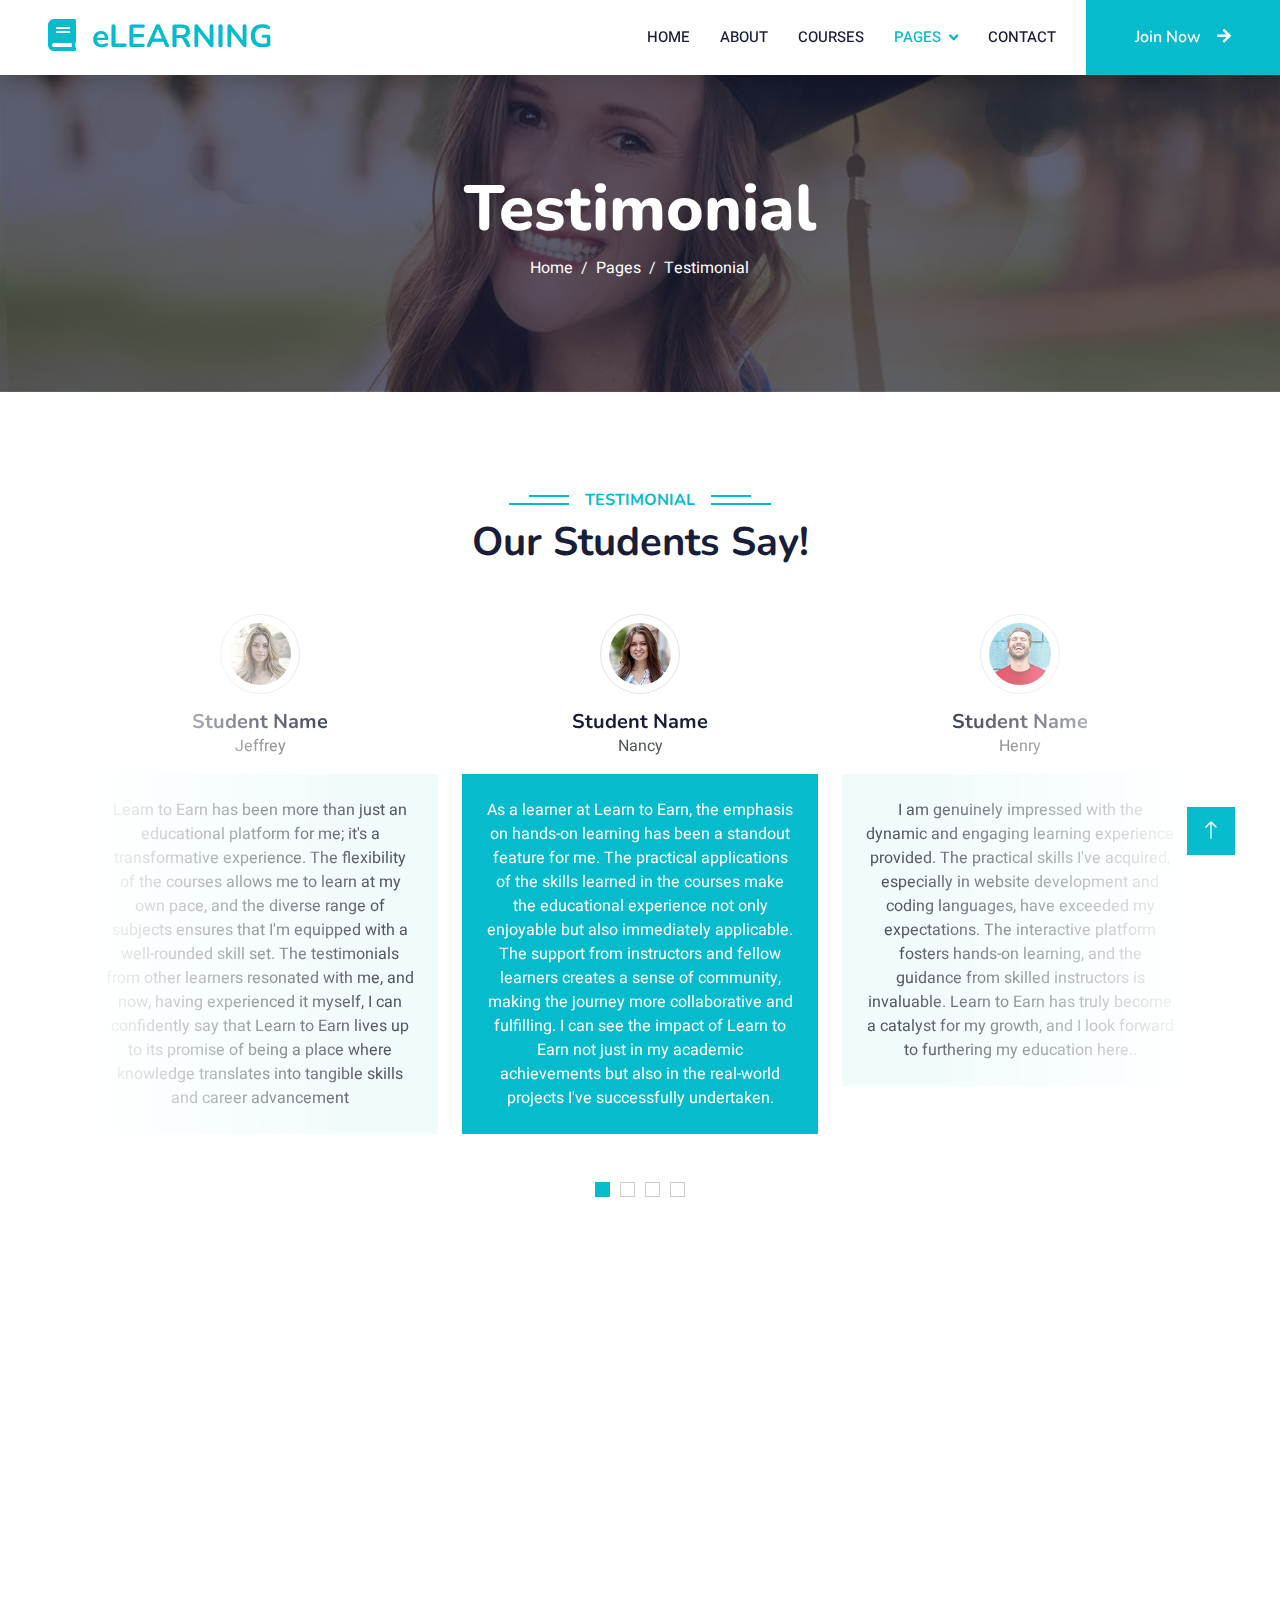
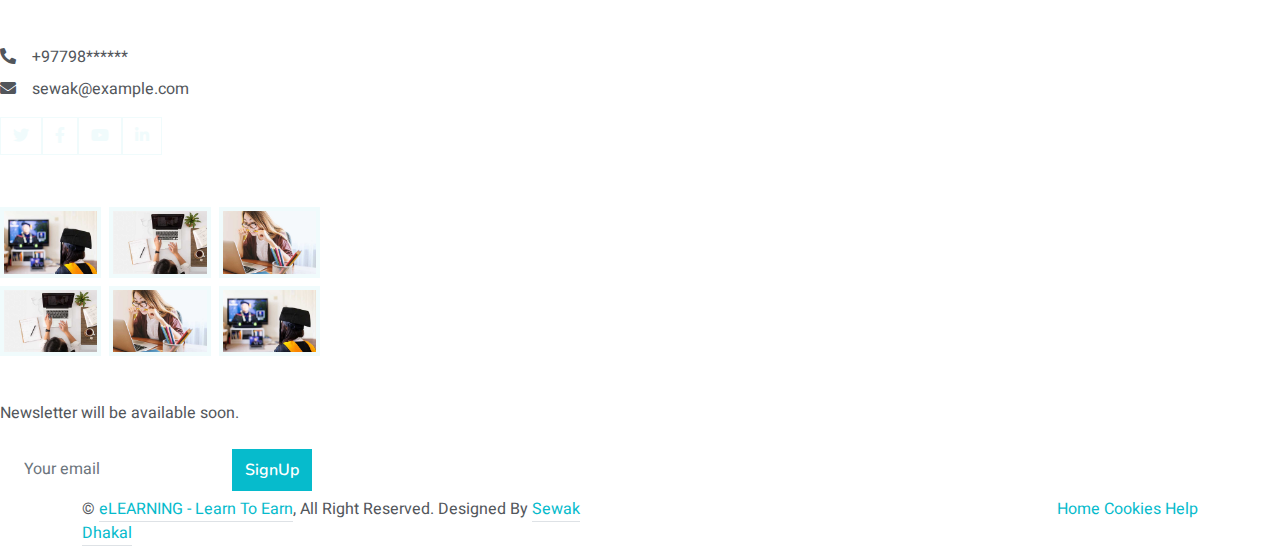
<file: testimonial.html>
<!DOCTYPE html>
<html lang="en">

<head>
    <meta charset="utf-8">
    <title>eLEARNING - Learn To Earn</title>
    <meta content="width=device-width, initial-scale=1.0" name="viewport">
    <meta content="" name="keywords">
    <meta content="" name="description">

    <!-- Favicon -->
    <link href="img/favicon.ico" rel="icon">

    <!-- Google Web Fonts -->
    <link rel="preconnect" href="https://fonts.googleapis.com">
    <link rel="preconnect" href="https://fonts.gstatic.com" crossorigin>
    <link href="https://fonts.googleapis.com/css2?family=Heebo:wght@400;500;600&family=Nunito:wght@600;700;800&display=swap" rel="stylesheet">

    <!-- Icon Font Stylesheet -->
    <link href="https://cdnjs.cloudflare.com/ajax/libs/font-awesome/5.10.0/css/all.min.css" rel="stylesheet">
    <link href="https://cdn.jsdelivr.net/npm/bootstrap-icons@1.4.1/font/bootstrap-icons.css" rel="stylesheet">

    <!-- Libraries Stylesheet -->
    <link href="lib/animate/animate.min.css" rel="stylesheet">
    <link href="lib/owlcarousel/assets/owl.carousel.min.css" rel="stylesheet">

    <!-- Customized Bootstrap Stylesheet -->
    <link href="css/bootstrap.min.css" rel="stylesheet">

    <!-- Template Stylesheet -->
    <link href="css/style.css" rel="stylesheet">
</head>

<body>
    <!-- Spinner Start -->
    <div id="spinner" class="show bg-white position-fixed translate-middle w-100 vh-100 top-50 start-50 d-flex align-items-center justify-content-center">
        <div class="spinner-border text-primary" style="width: 3rem; height: 3rem;" role="status">
            <span class="sr-only">Loading...</span>
        </div>
    </div>
    <!-- Spinner End -->


    <!-- Navbar Start -->
    <nav class="navbar navbar-expand-lg bg-white navbar-light shadow sticky-top p-0">
        <a href="index.html" class="navbar-brand d-flex align-items-center px-4 px-lg-5">
            <h2 class="m-0 text-primary"><i class="fa fa-book me-3"></i>eLEARNING</h2>
        </a>
        <button type="button" class="navbar-toggler me-4" data-bs-toggle="collapse" data-bs-target="#navbarCollapse">
            <span class="navbar-toggler-icon"></span>
        </button>
        <div class="collapse navbar-collapse" id="navbarCollapse">
            <div class="navbar-nav ms-auto p-4 p-lg-0">
                <a href="index.html" class="nav-item nav-link">Home</a>
                <a href="about.html" class="nav-item nav-link">About</a>
                <a href="courses.html" class="nav-item nav-link">Courses</a>
                <div class="nav-item dropdown">
                    <a href="#" class="nav-link dropdown-toggle active" data-bs-toggle="dropdown">Pages</a>
                    <div class="dropdown-menu fade-down m-0">
                        <a href="team.html" class="dropdown-item">Our Team</a>
                        <a href="testimonial.html" class="dropdown-item active">Testimonial</a>
                        <a href="404.html" class="dropdown-item">404 Page</a>
                    </div>
                </div>
                <a href="contact.html" class="nav-item nav-link">Contact</a>
            </div>
            <a href="" class="btn btn-primary py-4 px-lg-5 d-none d-lg-block">Join Now<i class="fa fa-arrow-right ms-3"></i></a>
        </div>
    </nav>
    <!-- Navbar End -->


    <!-- Header Start -->
    <div class="container-fluid bg-primary py-5 mb-5 page-header">
        <div class="container py-5">
            <div class="row justify-content-center">
                <div class="col-lg-10 text-center">
                    <h1 class="display-3 text-white animated slideInDown">Testimonial</h1>
                    <nav aria-label="breadcrumb">
                        <ol class="breadcrumb justify-content-center">
                            <li class="breadcrumb-item"><a class="text-white" href="#">Home</a></li>
                            <li class="breadcrumb-item"><a class="text-white" href="#">Pages</a></li>
                            <li class="breadcrumb-item text-white active" aria-current="page">Testimonial</li>
                        </ol>
                    </nav>
                </div>
            </div>
        </div>
    </div>
    <!-- Header End -->


    <!-- Testimonial Start -->
    <div class="container-xxl py-5 wow fadeInUp" data-wow-delay="0.1s">
        <div class="container">
            <div class="text-center">
                <h6 class="section-title bg-white text-center text-primary px-3">Testimonial</h6>
                <h1 class="mb-5">Our Students Say!</h1>
            </div>
            <div class="owl-carousel testimonial-carousel position-relative">
                <div class="testimonial-item text-center">
                    <img class="border rounded-circle p-2 mx-auto mb-3" src="img/testimonial-1.jpg" style="width: 80px; height: 80px;">
                    <h5 class="mb-0">Student Name</h5>
                    <p>Nancy</p>
                    <div class="testimonial-text bg-light text-center p-4">
                    <p class="mb-0">As a learner at Learn to Earn, the emphasis on hands-on learning has been a standout feature for me. The practical applications of the skills learned in the courses make the educational experience not only enjoyable but also immediately applicable. The support from instructors and fellow learners creates a sense of community, making the journey more collaborative and fulfilling. I can see the impact of Learn to Earn not just in my academic achievements but also in the real-world projects I've successfully undertaken.</p>
                    </div>
                </div>
                <div class="testimonial-item text-center">
                    <img class="border rounded-circle p-2 mx-auto mb-3" src="img/testimonial-2.jpg" style="width: 80px; height: 80px;">
                    <h5 class="mb-0">Student Name</h5>
                    <p>Henry</p>
                    <div class="testimonial-text bg-light text-center p-4">
                    <p class="mb-0">I am genuinely impressed with the dynamic and engaging learning experience provided. The practical skills I've acquired, especially in website development and coding languages, have exceeded my expectations. The interactive platform fosters hands-on learning, and the guidance from skilled instructors is invaluable. Learn to Earn has truly become a catalyst for my growth, and I look forward to furthering my education here..</p>
                    </div>
                </div>
                <div class="testimonial-item text-center">
                    <img class="border rounded-circle p-2 mx-auto mb-3" src="img/testimonial-3.jpg" style="width: 80px; height: 80px;">
                    <h5 class="mb-0">Student Name</h5>
                    <p> Eric </p>
                    <div class="testimonial-text bg-light text-center p-4">
                    <p class="mb-0">I've found the community support to be exceptional. The collaborative environment, coupled with the expertise of our instructors, creates an enriching space for learning. Navigating through various courses has not only expanded my knowledge but has also provided me with real-world insights. The platform's commitment to practicality and hands-on experience has been a game-changer for my skill development. I appreciate the seamless blend of theory and application, making my educational journey both engaging and impactful</p>
                    </div>
                </div>
                <div class="testimonial-item text-center">
                    <img class="border rounded-circle p-2 mx-auto mb-3" src="img/testimonial-4.jpg" style="width: 80px; height: 80px;">
                    <h5 class="mb-0">Student Name</h5>
                    <p>Jeffrey</p>
                    <div class="testimonial-text bg-light text-center p-4">
                    <p class="mb-0">Learn to Earn has been more than just an educational platform for me; it's a transformative experience. The flexibility of the courses allows me to learn at my own pace, and the diverse range of subjects ensures that I'm equipped with a well-rounded skill set. The testimonials from other learners resonated with me, and now, having experienced it myself, I can confidently say that Learn to Earn lives up to its promise of being a place where knowledge translates into tangible skills and career advancement</p>
                    </div>
                </div>
            </div>
        </div>
    </div>
    <!-- Testimonial End -->
        

    <!-- Footer Start -->
    <div class="container-fluid bg-dark text-light footer pt-5 mt-5 wow fadeIn" data-wow-delay="0.1s">
        <div class="container py-5">
            <div class="row g-5">
                <div class="col-lg-3 col-md-6">
                    <h4 class="text-white mb-3">Quick Link</h4>
                    <a class="btn btn-link" href="about.html">About Us</a>
                    <a class="btn btn-link" href="contact.html">Contact Us</a>
                    <a class="btn btn-link" href="privacy policy.html">Privacy Policy</a>
                    <a class="btn btn-link" href="terms and conditions.html">Terms & Condition</a>
                </div>
            </div>
        </div>
    </div>
                <div class="col-lg-3 col-md-6">
                    <h4 class="text-white mb-3">Contact</h4>
                
                    <p class="mb-2"><i class="fa fa-phone-alt me-3"></i>+97798******</p>
                    <p class="mb-2"><i class="fa fa-envelope me-3"></i>sewak@example.com</p>
                    <div class="d-flex pt-2">
                        <a class="btn btn-outline-light btn-social" href=""><i class="fab fa-twitter"></i></a>
                        <a class="btn btn-outline-light btn-social" href=""><i class="fab fa-facebook-f"></i></a>
                        <a class="btn btn-outline-light btn-social" href=""><i class="fab fa-youtube"></i></a>
                        <a class="btn btn-outline-light btn-social" href=""><i class="fab fa-linkedin-in"></i></a>
                    </div>
                </div>
                <div class="col-lg-3 col-md-6">
                    <h4 class="text-white mb-3">Gallery</h4>
                    <div class="row g-2 pt-2">
                        <div class="col-4">
                            <img class="img-fluid bg-light p-1" src="img/course-1.jpg" alt="">
                        </div>
                        <div class="col-4">
                            <img class="img-fluid bg-light p-1" src="img/course-2.jpg" alt="">
                        </div>
                        <div class="col-4">
                            <img class="img-fluid bg-light p-1" src="img/course-3.jpg" alt="">
                        </div>
                        <div class="col-4">
                            <img class="img-fluid bg-light p-1" src="img/course-2.jpg" alt="">
                        </div>
                        <div class="col-4">
                            <img class="img-fluid bg-light p-1" src="img/course-3.jpg" alt="">
                        </div>
                        <div class="col-4">
                            <img class="img-fluid bg-light p-1" src="img/course-1.jpg" alt="">
                        </div>
                    </div>
                </div>
                <div class="col-lg-3 col-md-6">
                    <h4 class="text-white mb-3">Newsletter</h4>
                    <p>Newsletter will be available soon.</p>
                    <div class="position-relative mx-auto" style="max-width: 400px;">
                        <input class="form-control border-0 w-100 py-3 ps-4 pe-5" type="text" placeholder="Your email">
                        <button type="button" class="btn btn-primary py-2 position-absolute top-0 end-0 mt-2 me-2">SignUp</button>
                    </div>
                </div>
            </div>
        </div>
        <div class="container">
            <div class="copyright">
                <div class="row">
                    <div class="col-md-6 text-center text-md-start mb-3 mb-md-0">
                        &copy; <a class="border-bottom" href="#">eLEARNING - Learn To Earn</a>, All Right Reserved.

                        <!--/*** This template is free as long as you keep the footer author’s credit link/attribution link/backlink. If you'd like to use the template without the footer author’s credit link/attribution link/backlink, you can purchase the Credit Removal License from "https://htmlcodex.com/credit-removal". Thank you for your support. ***/-->
                        Designed By <a class="border-bottom"   href=>Sewak Dhakal</a>
                    </div>
                    <div class="col-md-6 text-center text-md-end">
                        <div class="footer-menu">
                            <a href="">Home</a>
                            <a href="">Cookies</a>
                            <a href="">Help</a>
                            
                        </div>
                    </div>
                </div>
            </div>
        </div>
    </div>
    <!-- Footer End -->


    <!-- Back to Top -->
    <a href="#" class="btn btn-lg btn-primary btn-lg-square back-to-top"><i class="bi bi-arrow-up"></i></a>


    <!-- JavaScript Libraries -->
    <script src="https://code.jquery.com/jquery-3.4.1.min.js"></script>
    <script src="https://cdn.jsdelivr.net/npm/bootstrap@5.0.0/dist/js/bootstrap.bundle.min.js"></script>
    <script src="lib/wow/wow.min.js"></script>
    <script src="lib/easing/easing.min.js"></script>
    <script src="lib/waypoints/waypoints.min.js"></script>
    <script src="lib/owlcarousel/owl.carousel.min.js"></script>

    <!-- Template Javascript -->
    <script src="js/main.js"></script>
</body>

</html>
</file>
<file: css/style.css>
/**********  CSS **********/
:root {
    --primary: #06BBCC;
    --light: #F0FBFC;
    --dark: #181d38;
}

.fw-medium {
    font-weight: 600 !important;
}

.fw-semi-bold {
    font-weight: 700 !important;
}

.back-to-top {
    position: fixed;
    display: none;
    right: 45px;
    bottom: 45px;
    z-index: 99;
}


/*** Spinner ***/
#spinner {
    opacity: 0;
    visibility: hidden;
    transition: opacity .5s ease-out, visibility 0s linear .5s;
    z-index: 99999;
}

#spinner.show {
    transition: opacity .5s ease-out, visibility 0s linear 0s;
    visibility: visible;
    opacity: 1;
}


/*** Button ***/
.btn {
    font-family: 'Nunito', sans-serif;
    font-weight: 600;
    transition: .5s;
}

.btn.btn-primary,
.btn.btn-secondary {
    color: #FFFFFF;
}

.btn-square {
    width: 38px;
    height: 38px;
}

.btn-sm-square {
    width: 32px;
    height: 32px;
}

.btn-lg-square {
    width: 48px;
    height: 48px;
}

.btn-square,
.btn-sm-square,
.btn-lg-square {
    padding: 0;
    display: flex;
    align-items: center;
    justify-content: center;
    font-weight: normal;
    border-radius: 0px;
}


/*** Navbar ***/
.navbar .dropdown-toggle::after {
    border: none;
    content: "\f107";
    font-family: "Font Awesome 5 Free";
    font-weight: 900;
    vertical-align: middle;
    margin-left: 8px;
}

.navbar-light .navbar-nav .nav-link {
    margin-right: 30px;
    padding: 25px 0;
    color: #FFFFFF;
    font-size: 15px;
    text-transform: uppercase;
    outline: none;
}

.navbar-light .navbar-nav .nav-link:hover,
.navbar-light .navbar-nav .nav-link.active {
    color: var(--primary);
}

@media (max-width: 991.98px) {
    .navbar-light .navbar-nav .nav-link  {
        margin-right: 0;
        padding: 10px 0;
    }

    .navbar-light .navbar-nav {
        border-top: 1px solid #EEEEEE;
    }
}

.navbar-light .navbar-brand,
.navbar-light a.btn {
    height: 75px;
}

.navbar-light .navbar-nav .nav-link {
    color: var(--dark);
    font-weight: 500;
}

.navbar-light.sticky-top {
    top: -100px;
    transition: .5s;
}

@media (min-width: 992px) {
    .navbar .nav-item .dropdown-menu {
        display: block;
        margin-top: 0;
        opacity: 0;
        visibility: hidden;
        transition: .5s;
    }

    .navbar .dropdown-menu.fade-down {
        top: 100%;
        transform: rotateX(-75deg);
        transform-origin: 0% 0%;
    }

    .navbar .nav-item:hover .dropdown-menu {
        top: 100%;
        transform: rotateX(0deg);
        visibility: visible;
        transition: .5s;
        opacity: 1;
    }
}


/*** Header carousel ***/
@media (max-width: 768px) {
    .header-carousel .owl-carousel-item {
        position: relative;
        min-height: 500px;
    }
    
    .header-carousel .owl-carousel-item img {
        position: absolute;
        width: 100%;
        height: 100%;
        object-fit: cover;
    }
}

.header-carousel .owl-nav {
    position: absolute;
    top: 50%;
    right: 8%;
    transform: translateY(-50%);
    display: flex;
    flex-direction: column;
}

.header-carousel .owl-nav .owl-prev,
.header-carousel .owl-nav .owl-next {
    margin: 7px 0;
    width: 45px;
    height: 45px;
    display: flex;
    align-items: center;
    justify-content: center;
    color: #FFFFFF;
    background: transparent;
    border: 1px solid #FFFFFF;
    font-size: 22px;
    transition: .5s;
}

.header-carousel .owl-nav .owl-prev:hover,
.header-carousel .owl-nav .owl-next:hover {
    background: var(--primary);
    border-color: var(--primary);
}

.page-header {
    background: linear-gradient(rgba(24, 29, 56, .7), rgba(24, 29, 56, .7)), url(../img/carousel-1.jpg);
    background-position: center center;
    background-repeat: no-repeat;
    background-size: cover;
}

.page-header-inner {
    background: rgba(15, 23, 43, .7);
}

.breadcrumb-item + .breadcrumb-item::before {
    color: var(--light);
}


/*** Section Title ***/
.section-title {
    position: relative;
    display: inline-block;
    text-transform: uppercase;
}

.section-title::before {
    position: absolute;
    content: "";
    width: calc(100% + 80px);
    height: 2px;
    top: 4px;
    left: -40px;
    background: var(--primary);
    z-index: -1;
}

.section-title::after {
    position: absolute;
    content: "";
    width: calc(100% + 120px);
    height: 2px;
    bottom: 5px;
    left: -60px;
    background: var(--primary);
    z-index: -1;
}

.section-title.text-start::before {
    width: calc(100% + 40px);
    left: 0;
}

.section-title.text-start::after {
    width: calc(100% + 60px);
    left: 0;
}


/*** Service ***/
.service-item {
    background: var(--light);
    transition: .5s;
}

.service-item:hover {
    margin-top: -10px;
    background: var(--primary);
}

.service-item * {
    transition: .5s;
}

.service-item:hover * {
    color: var(--light) !important;
}


/*** Categories & Courses ***/
.category img,
.course-item img {
    transition: .5s;
}

.category a:hover img,
.course-item:hover img {
    transform: scale(1.1);
}


/*** Team ***/
.team-item img {
    transition: .5s;
}

.team-item:hover img {
    transform: scale(1.1);
}


/*** Testimonial ***/
.testimonial-carousel::before {
    position: absolute;
    content: "";
    top: 0;
    left: 0;
    height: 100%;
    width: 0;
    background: linear-gradient(to right, rgba(255, 255, 255, 1) 0%, rgba(255, 255, 255, 0) 100%);
    z-index: 1;
}

.testimonial-carousel::after {
    position: absolute;
    content: "";
    top: 0;
    right: 0;
    height: 100%;
    width: 0;
    background: linear-gradient(to left, rgba(255, 255, 255, 1) 0%, rgba(255, 255, 255, 0) 100%);
    z-index: 1;
}

@media (min-width: 768px) {
    .testimonial-carousel::before,
    .testimonial-carousel::after {
        width: 200px;
    }
}

@media (min-width: 992px) {
    .testimonial-carousel::before,
    .testimonial-carousel::after {
        width: 300px;
    }
}

.testimonial-carousel .owl-item .testimonial-text,
.testimonial-carousel .owl-item.center .testimonial-text * {
    transition: .5s;
}

.testimonial-carousel .owl-item.center .testimonial-text {
    background: var(--primary) !important;
}

.testimonial-carousel .owl-item.center .testimonial-text * {
    color: #FFFFFF !important;
}

.testimonial-carousel .owl-dots {
    margin-top: 24px;
    display: flex;
    align-items: flex-end;
    justify-content: center;
}

.testimonial-carousel .owl-dot {
    position: relative;
    display: inline-block;
    margin: 0 5px;
    width: 15px;
    height: 15px;
    border: 1px solid #CCCCCC;
    transition: .5s;
}

.testimonial-carousel .owl-dot.active {
    background: var(--primary);
    border-color: var(--primary);
}


/*** Footer ***/
.footer .btn.btn-social {
    margin-right: 5px;
    width: 35px;
    height: 35px;
    display: flex;
    align-items: center;
    justify-content: center;
    color: var(--light);
    font-weight: normal;
    border: 1px solid #FFFFFF;
    border-radius: 35px;
    transition: .3s;
}

.footer .btn.btn-social:hover {
    color: var(--primary);
}

.footer .btn.btn-link {
    display: block;
    margin-bottom: 5px;
    padding: 0;
    text-align: left;
    color: #FFFFFF;
    font-size: 15px;
    font-weight: normal;
    text-transform: capitalize;
    transition: .3s;
}

.footer .btn.btn-link::before {
    position: relative;
    content: "\f105";
    font-family: "Font Awesome 5 Free";
    font-weight: 900;
    margin-right: 10px;
}

.footer .btn.btn-link:hover {
    letter-spacing: 1px;
    box-shadow: none;
}

.footer .copyright {
    padding: 25px 0;
    font-size: 15px;
    border-top: 1px solid rgba(256, 256, 256, .1);
}

.footer .copyright a {
    color: var(--light);
}

.footer .footer-menu a {
    margin-right: 15px;
    padding-right: 15px;
    border-right: 1px solid rgba(255, 255, 255, .1);
}

.footer .footer-menu a:last-child {
    margin-right: 0;
    padding-right: 0;
    border-right: none;
}
</file>
